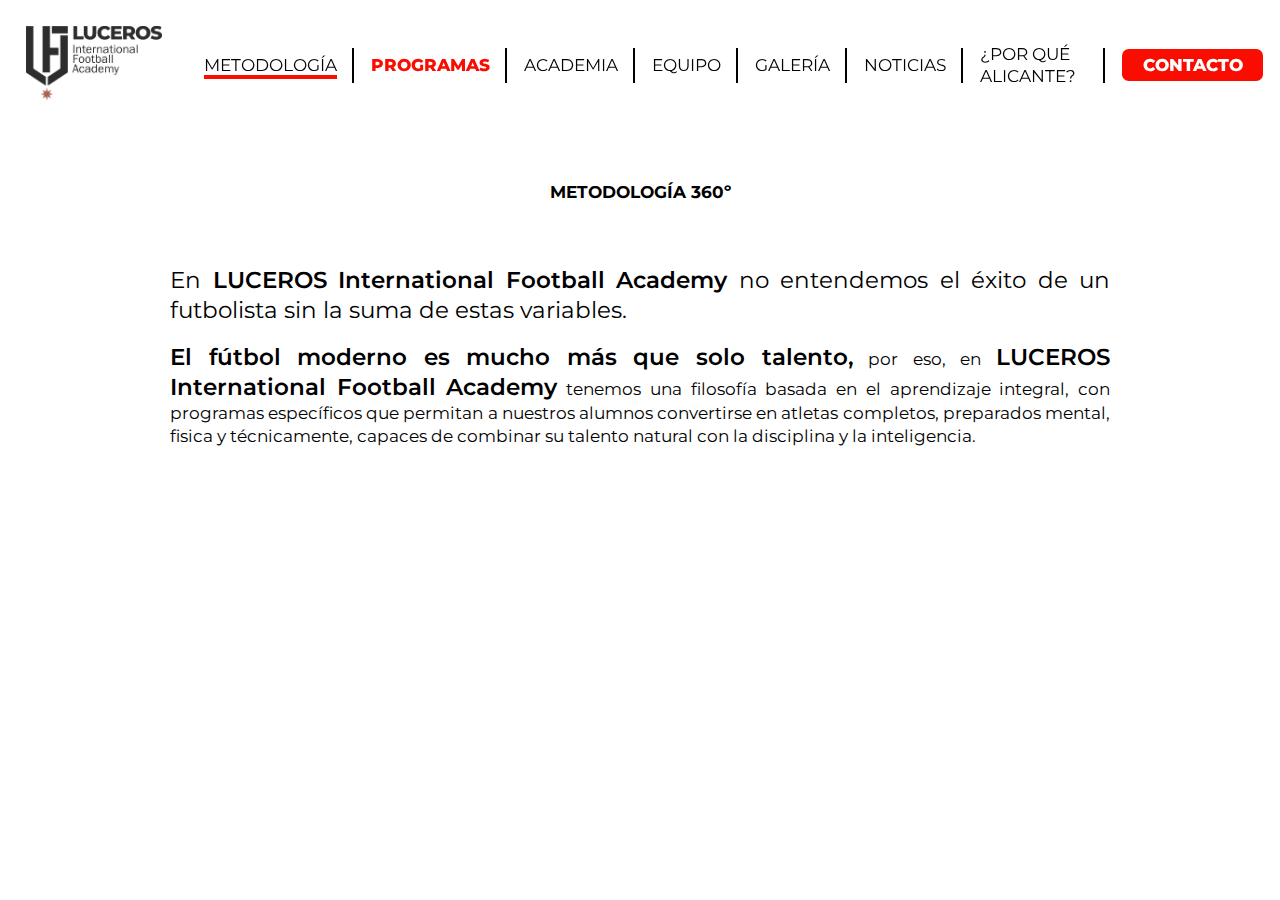
<file: metodologia.html>
<!DOCTYPE html>
<html lang="en">
<head>
    <meta charset="UTF-8">
    <meta name="viewport" content="width=device-width, initial-scale=1.0">
    <title>Metodologia</title>
    <link rel="stylesheet" href="css/styles.css">

</head>

<body>

    <!----------------NAVBAR---------------------->
    <header>
        <nav class="navbar" aria-label="Navegación Principal">

            <a href="index.html" class="logo-luceros">
                <img src="img/logo_LUCEROS_IFA.png" alt="Logo Luceros IFA">
            </a>

            <ul class="nav-links">

                <li><a href="metodologia.html"><span class="texto-subrayado-rojo">METODOLOGÍA</span></a></li>

                <!-- ÍTEM DESPLEGABLE -->
                <li class="desplegable">
                    <a href="paginas/programas.html" class="programas-mod" aria-haspopup="true" aria-expanded="false">PROGRAMAS</a>

                    <ul class="submenu">
                        <!-- SECCIÓN 1 -->
                        <li class="submenu-section">
                        <span class="titulo-submenu">DENTRO DEL CAMPO</span>
                        <div class="program-grid">
                            <a href="">Control, pase y conducción</a>
                            <a href="">Dominio del regate</a>
                            <a href="">Ataque y defensa de la pared</a>
                            <a href="">Golpeos</a>
                            <a href="">Conceptos defensivos</a>
                            <a href="">Conceptos ofensivos</a>
                        </div>
                        </li>

                        <!-- SECCIÓN 2 -->
                        <li class="submenu-section">
                        <span class="titulo-submenu">FUERA DEL CAMPO</span>
                        <div class="program-grid">
                            <a href="">Cómo gestionar la presión</a>
                            <a href="">Claves de la representación deportiva</a>
                            <a href="">Cómo interactuar con los árbitros</a>
                            <a href="">Aprende a alimentarte como un atleta</a>
                            <a href="">Cómo crear tu marca personal</a>
                            <a href="">Cómo llevar tus RR.SS.</a>
                        </div>
                        </li>
                    </ul>
                </li>

                <li><a href="#academia">ACADEMIA</a></li>
                <li><a href="#equipo">EQUIPO</a></li>
                <li><a href="#galeria">GALERÍA</a></li>
                <li><a href="#noticias">NOTICIAS</a></li>
                <li><a href="#por-que-alicante">¿POR QUÉ ALICANTE?</a></li>
                <li><a href="#contacto" class="contacto-mod">CONTACTO</a></li>
            </ul>
        </nav>
    </header>

    <!----------------NAVBAR---------------------->
    <main>

        <section id="hero" class="contenedor-metodologia">
        <h1 class="titulo-principal ">METODOLOGÍA 360º</h1>
        
            <div class="info-aprendizaje-integral">
                <span class="texto-secundario">En <strong class="texto-negrita">LUCEROS International Football Academy</strong> no entendemos 
                el éxito de un futbolista sin la suma de estas variables.</span>
                <p>
                    <span class="texto-negrita">El fútbol moderno es mucho más que solo talento,</span> por eso, en <span class="texto-negrita">LUCEROS International Football 
                    Academy</span> tenemos una filosofía basada en el aprendizaje integral, con <span class="texto-negrita"></span>programas específicos que permitan a nuestros 
                    alumnos convertirse en atletas completos,</span> preparados mental, fisica y técnicamente, capaces de combinar
                    su talento natural con la disciplina y la inteligencia.
                </p>
            </div>

        </section>


    </main>


    
</body>

</html>
</file>
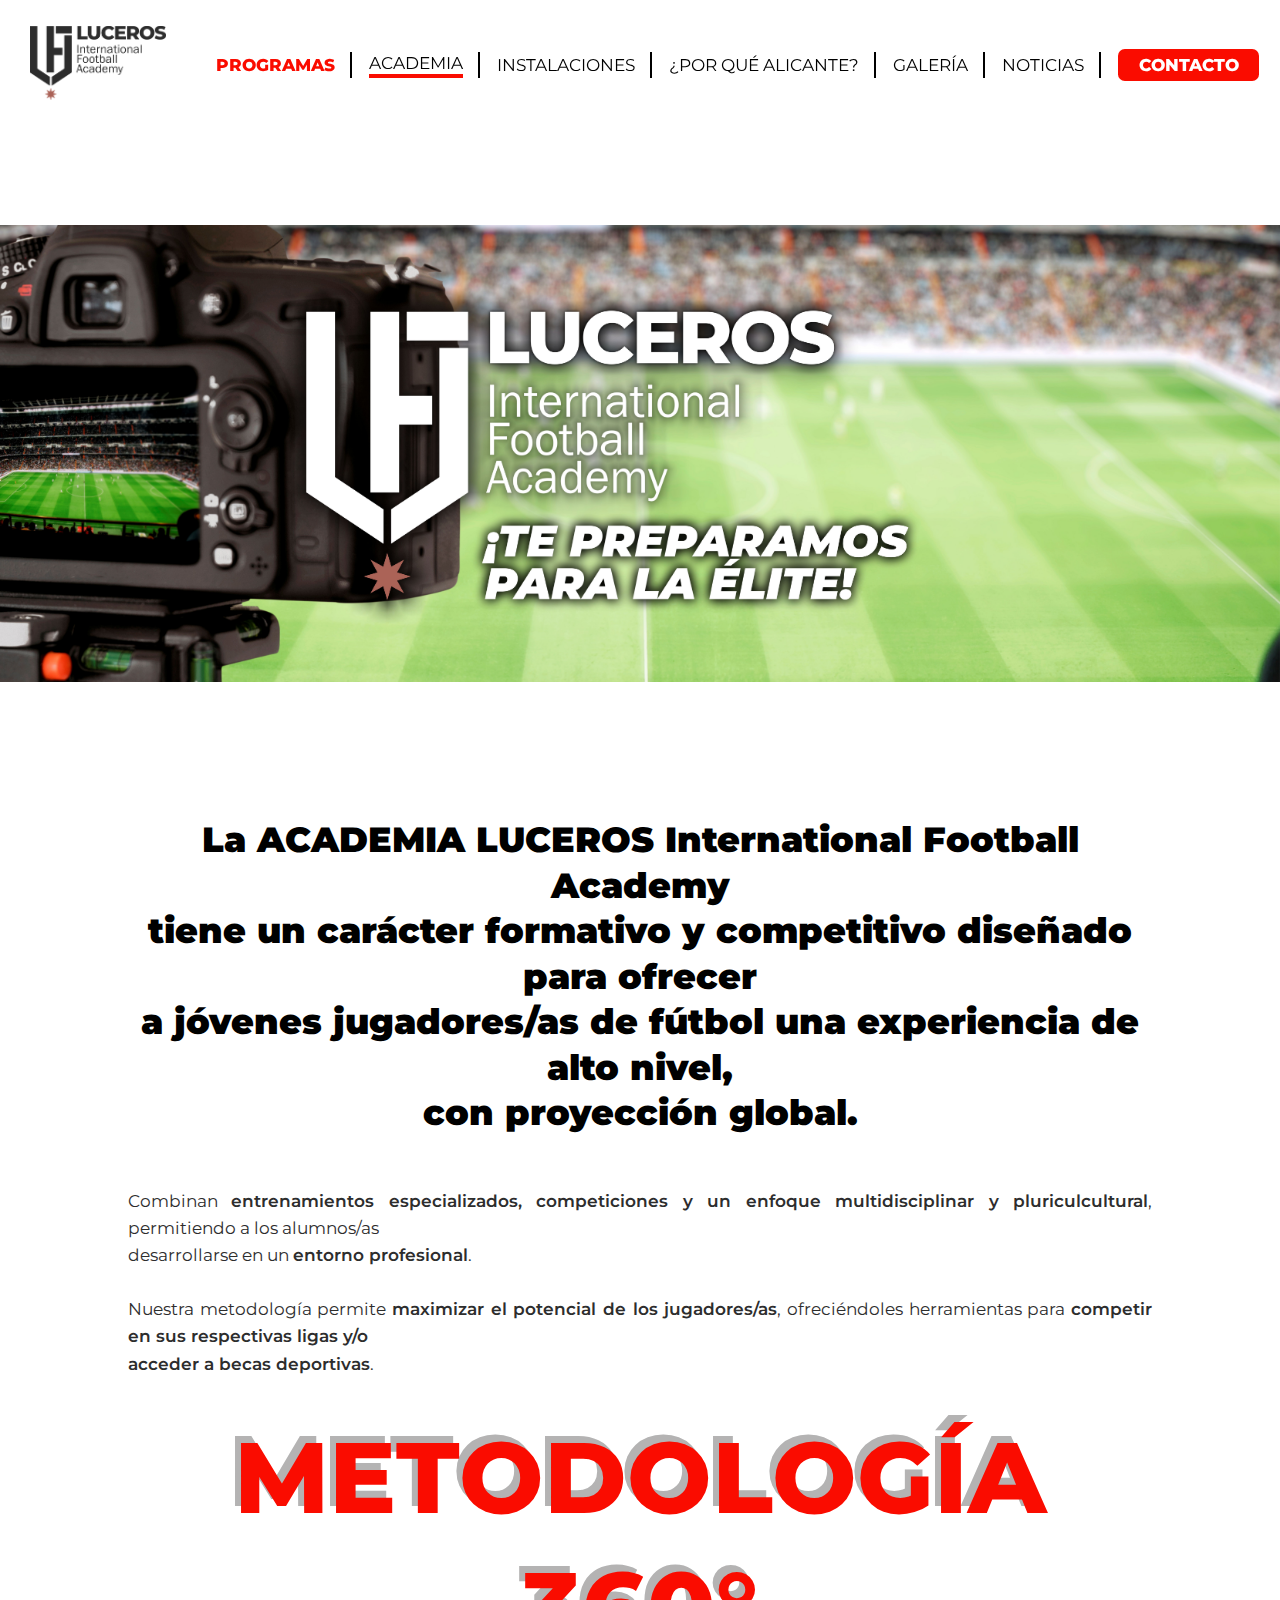
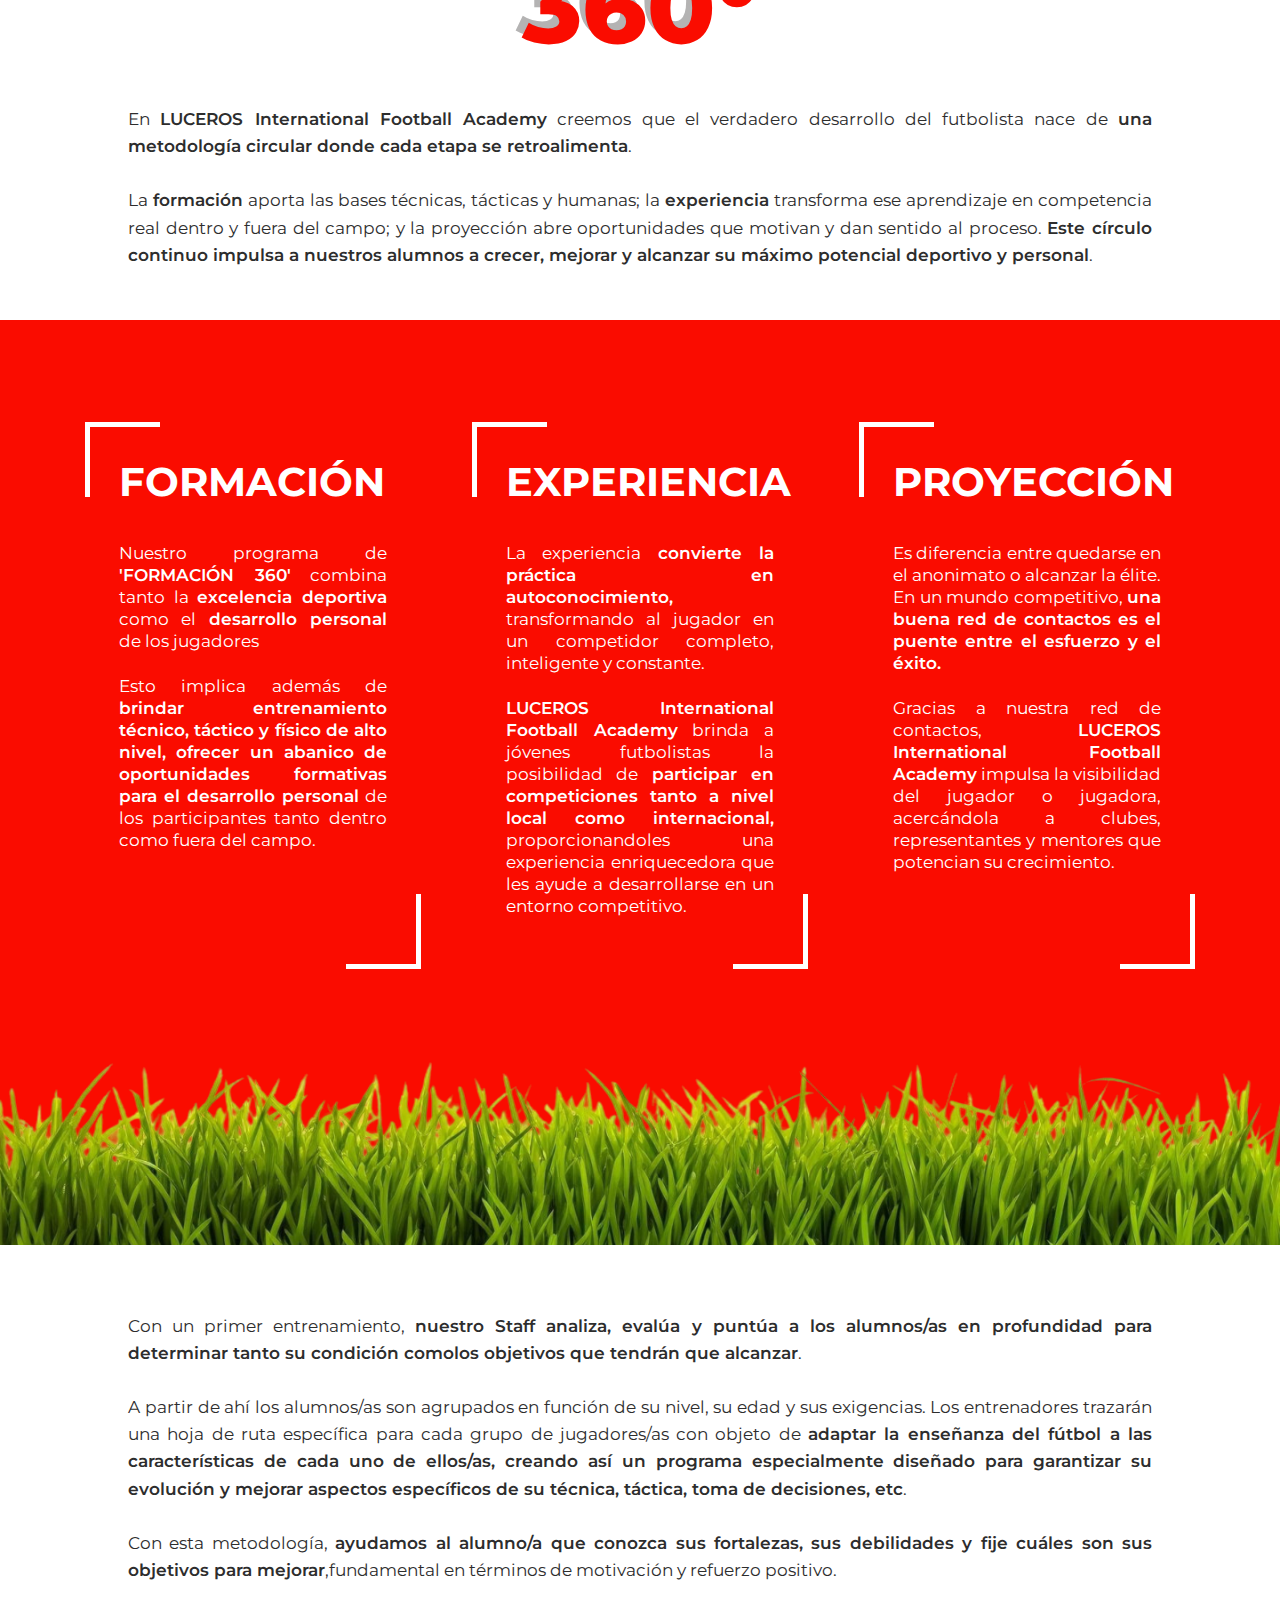
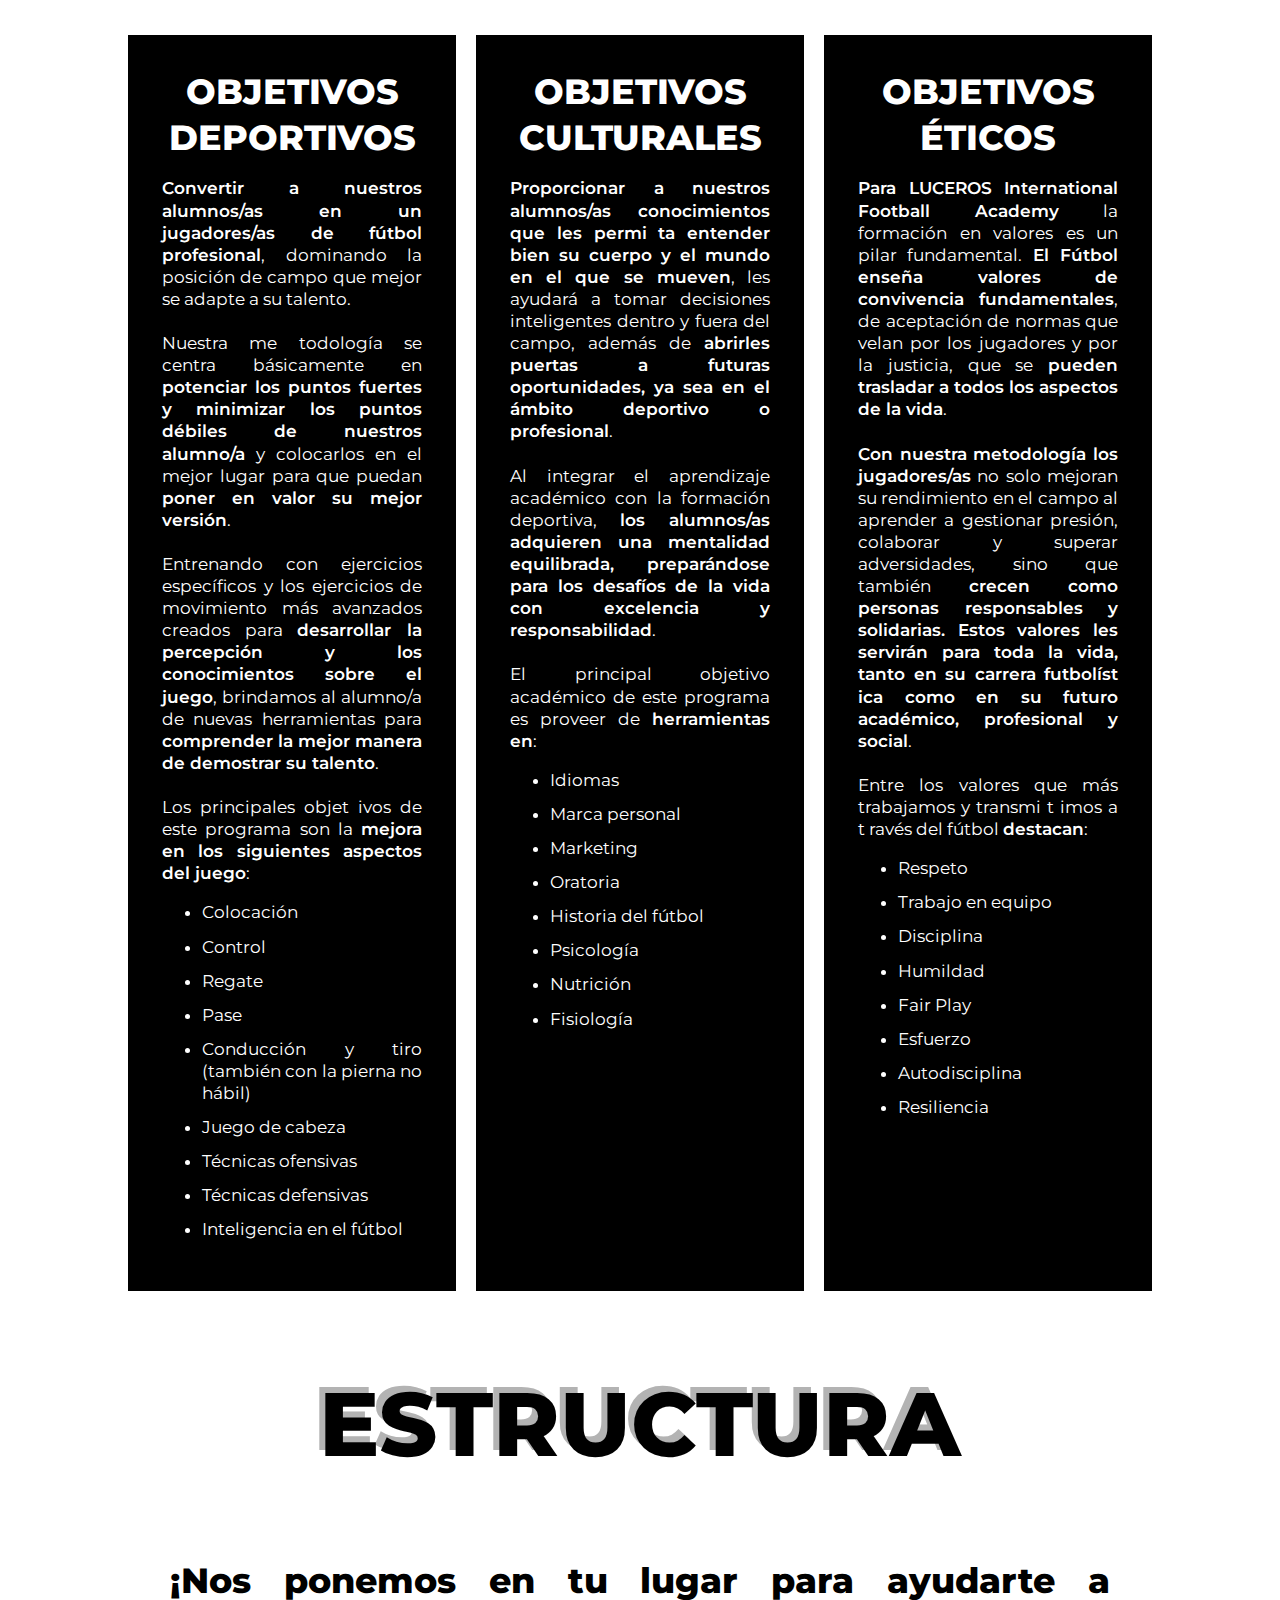
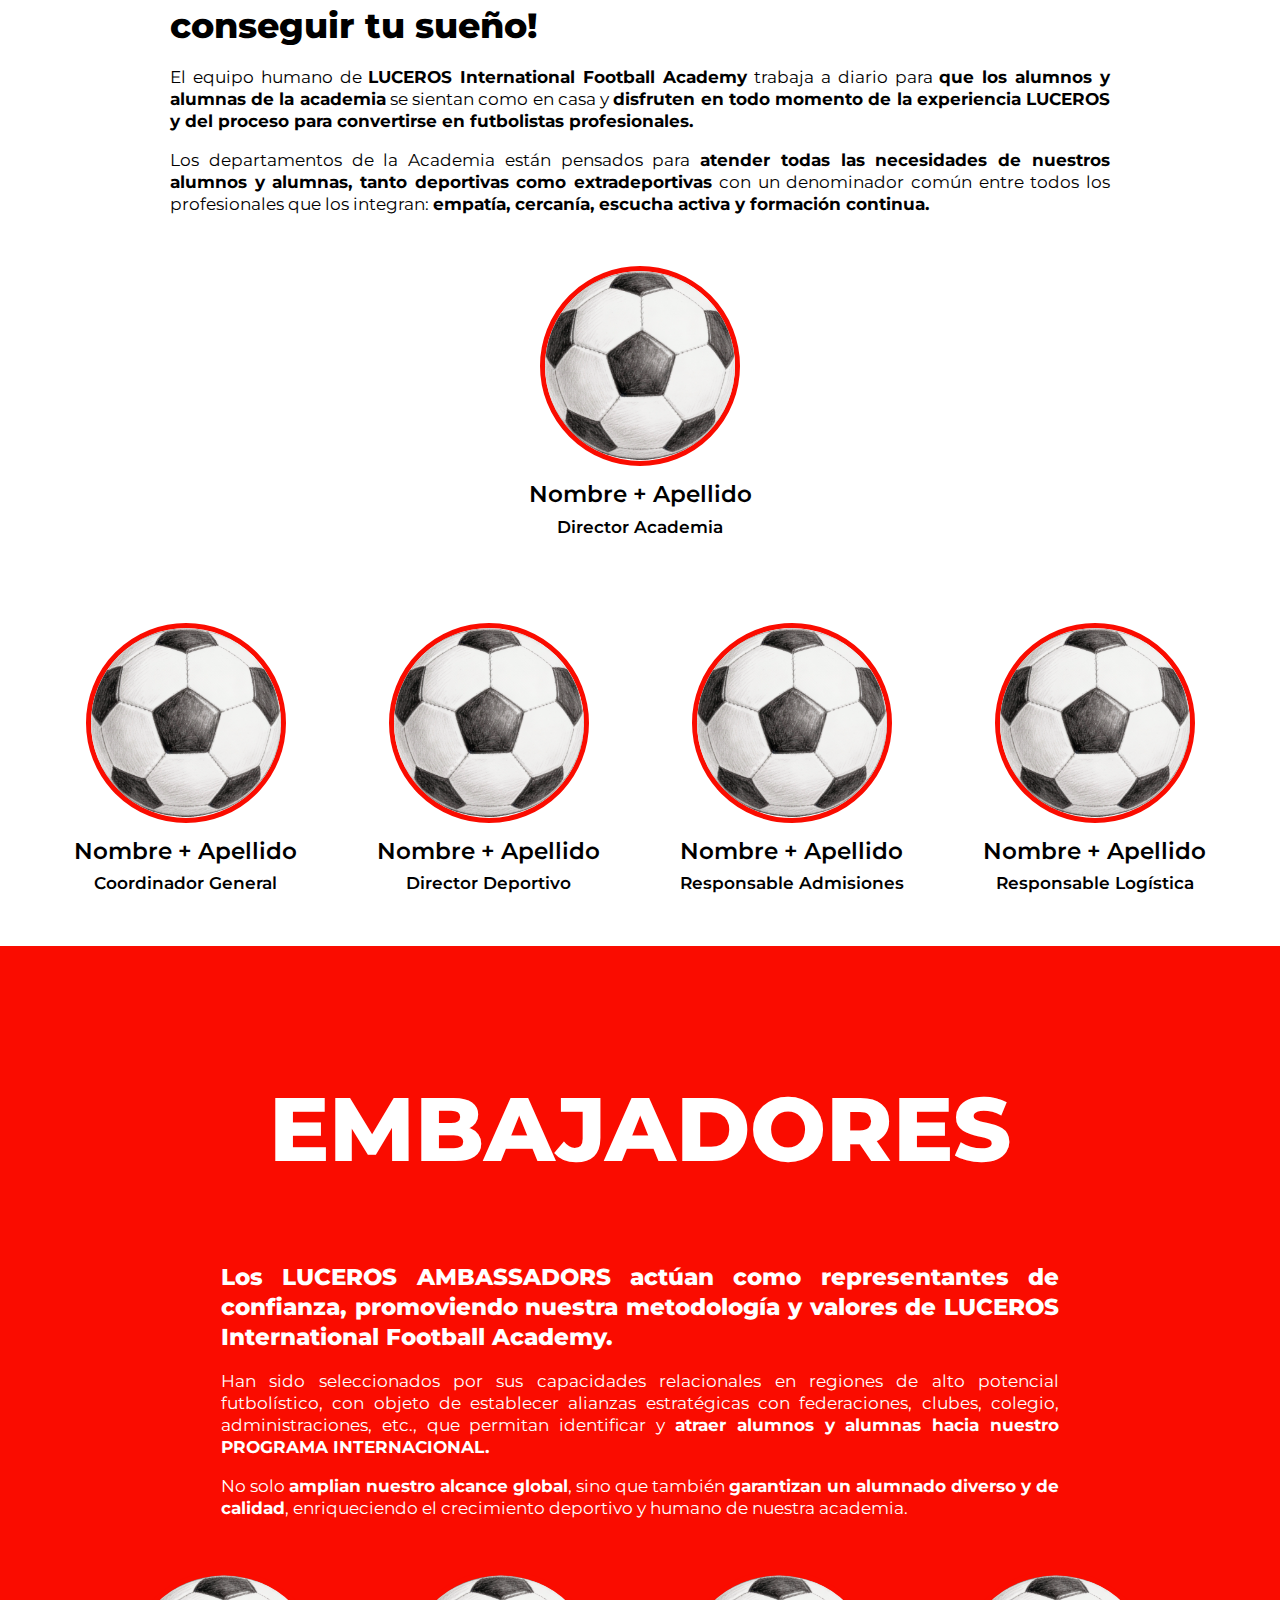
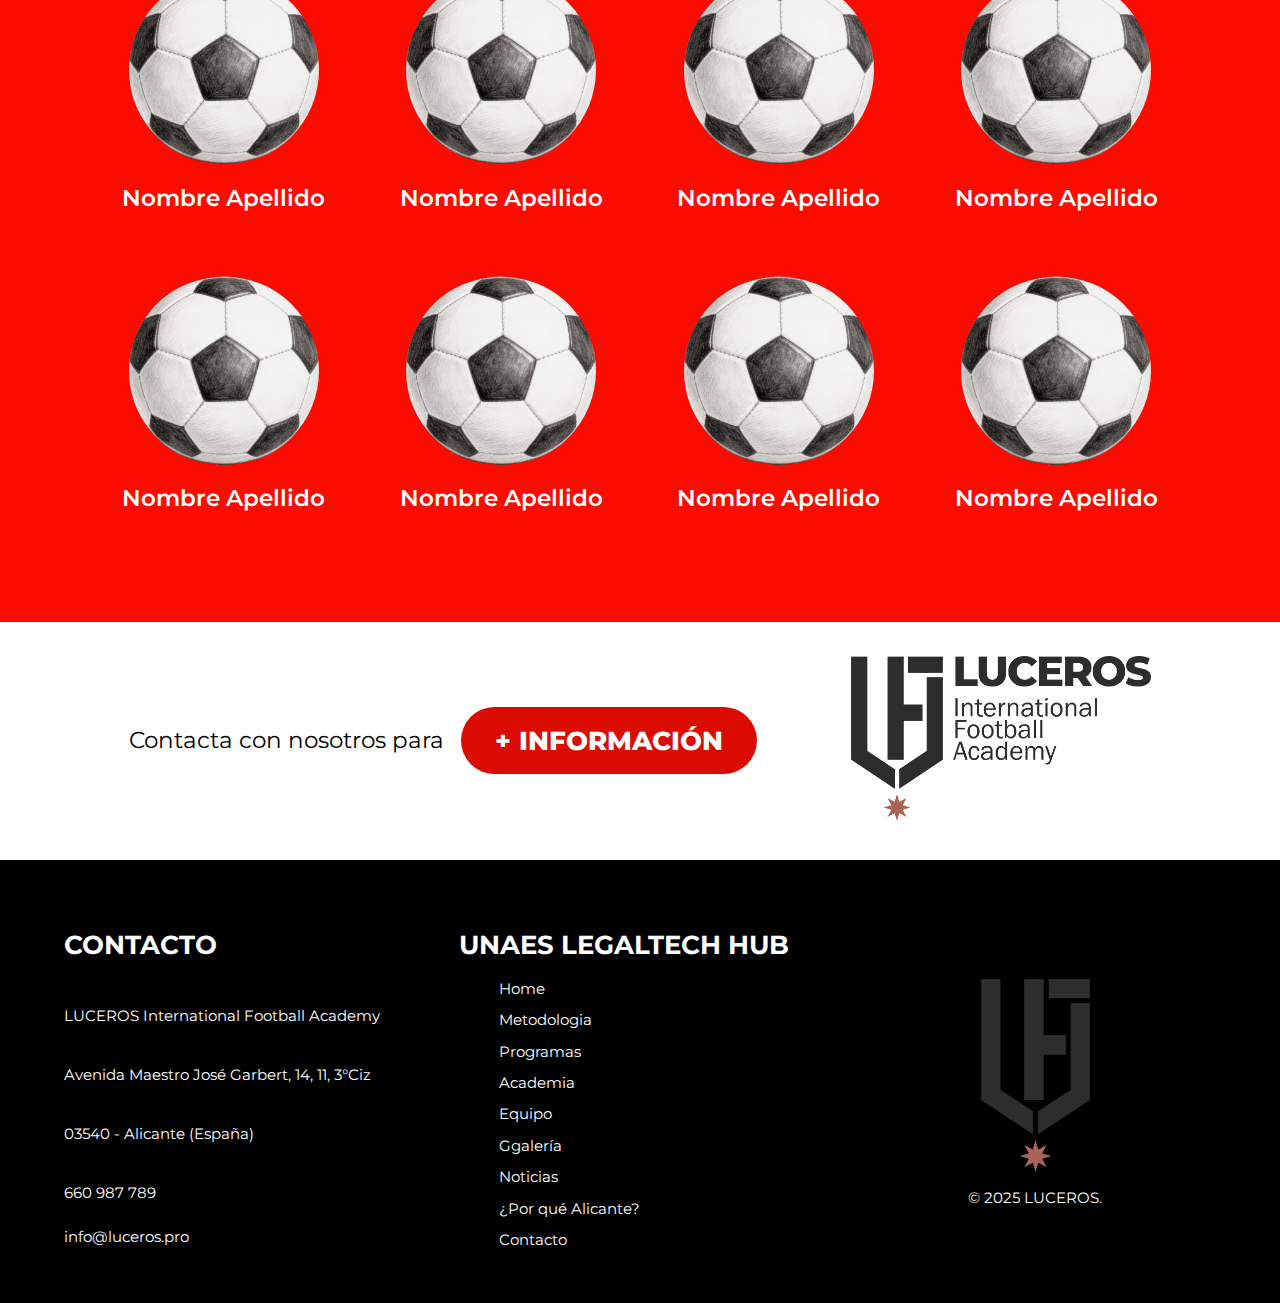
<file: paginas/academia.html>
<!DOCTYPE html>
<html lang="en">
<head>
    <meta charset="UTF-8">
    <meta name="viewport" content="width=device-width, initial-scale=1.0">
    <title>Academia</title>
    <link rel="stylesheet" href="../css/styles.css">
    <link rel="stylesheet" href="../css/style_programas.css">
</head>
<body>
<!-- 
======================================================================
1. HEADER & NAVEGACION
Contiene el branding y el menú desplegable con lógica de grid.
====================================================================== 
-->
    <header>
        <nav class="navbar" aria-label="Navegación Principal">

            <a href="../index.html" class="logo-luceros">
                <img src="../img/logo_LUCEROS_IFA.png" alt="Logo Luceros IFA">
            </a>

            <ul class="nav-links">

                <!-- ÍTEM DESPLEGABLE -->
                <li class="desplegable">
                    <a href="../paginas/programas.html" class="programas-mod" aria-haspopup="true" aria-expanded="false">PROGRAMAS</a>

                    <ul class="submenu">
                        <!-- SECCIÓN 1 -->
                        <li class="submenu-section">
                        <span class="titulo-submenu">DENTRO DEL CAMPO</span>
                        <div class="program-grid">
                            <a href="programas.html#card-1">Control, pase y conducción</a>
                            <a href="programas.html#card-2">Dominio del regate</a>
                            <a href="programas.html#card-3">Ataque y defensa de la pared</a>
                            <a href="programas.html#card-4">Golpeos</a>
                            <a href="programas.html#card-5">Conceptos defensivos</a>
                            <a href="programas.html#card-6">Conceptos ofensivos</a>
                        </div>
                        </li>

                        <!-- SECCIÓN 2 -->
                        <li class="submenu-section">
                        <span class="titulo-submenu">FUERA DEL CAMPO</span>
                        <div class="program-grid">
                            <a href="programas.html#card-7">Cómo gestionar la presión</a>
                            <a href="programas.html#card-8">Claves de la representación deportiva</a>
                            <a href="programas.html#card-9">Cómo interactuar con los árbitros</a>
                            <a href="programas.html#card-10">Aprende a alimentarte como un atleta</a>
                            <a href="programas.html#card-11">Cómo crear tu marca personal</a>
                            <a href="programas.html#card-12">Cómo llevar tus RR.SS.</a>
                        </div>
                        </li>
                    </ul>
                </li>

                <li><a href="#academia" class="texto-subrayado-rojo">ACADEMIA</a></li>
                <li><a href="#instalaciones">INSTALACIONES</a></li>
                <li><a href="#por-que-alicante">¿POR QUÉ ALICANTE?</a></li>
                <li><a href="#galeria">GALERÍA</a></li>
                <li><a href="#noticias">NOTICIAS</a></li>
                <li><a href="#contacto" class="contacto-mod">CONTACTO</a></li>
            </ul>
        </nav>
    </header> 
    <div class="nav-spacer"></div> 
    <main>
<!-- 
======================================================================
2. HERO IMG
Banner visual 
====================================================================== 
--> 
        <section class="hero-img">
            <div class="img-wrapper">
                <img src="../img/HEADER_ACADEMIA.jpg.jpeg" alt="" class="img-bg">
            </div>
        </section>
<!-- 
======================================================================
3. SECTION: INFORMACION Y DESCRIPCION DE LA PAGINA 
titulo y descripcion principal 
====================================================================== 
-->
        <section class="hero_contenido-academia">
            <div class="cont-contenido-academia">
                <div class="texto_principal-academia">
                    <p class="texto_secundario">
                        <strong>
                            La ACADEMIA LUCEROS International Football Academy <br>
                            tiene un carácter formativo y competitivo diseñado para ofrecer <br>
                            a jóvenes jugadores/as de fútbol una experiencia de alto nivel, <br>
                            con proyección global.
                        </strong>
 
                    </p>
                </div>

                <div class="texto_contenido">
                    <p>
                        Combinan <span class="texto-negrita">entrenamientos especializados, competiciones y un enfoque multidisciplinar y pluriculcultural</span>, permitiendo a los alumnos/as <br>
                        desarrollarse en un <span class="texto-negrita">entorno profesional</span>. <br><br>
                        Nuestra metodología permite <span class="texto-negrita">maximizar el potencial de los jugadores/as</span>, ofreciéndoles herramientas para <span class="texto-negrita">competir en sus respectivas ligas y/o <br>
                         acceder a becas deportivas</span>.
                    </p>
                </div>

                <h1>METODOLOGÍA 360°</h1>

                <div class="texto_contenido">
                    <p>
                        En <span class="texto-negrita">LUCEROS International Football Academy</span> creemos que el verdadero desarrollo del futbolista nace de <span class="texto-negrita">una metodología circular donde cada etapa se retroalimenta</span>. <br><br>

                        La <span class="texto-negrita">formación</span> aporta las bases técnicas, tácticas y humanas; la  <span class="texto-negrita">experiencia</span> transforma ese aprendizaje en competencia real dentro y fuera del campo; y la proyección abre oportunidades que motivan y dan sentido al proceso. <span class="texto-negrita">Este círculo continuo impulsa a nuestros alumnos a crecer, mejorar y alcanzar su máximo potencial deportivo y personal</span>.
                    </p>
                </div>

            </div>
        </section> 
<!-- 
======================================================================
4. SECTION: FORMACION,EXPERIENCIA,PROYECCION,CESPED
descripcion de cada metodo 360
====================================================================== 
-->

        <section>

            <div class="contenedor-formacion-experiencia-proyeccion color-fondo-rojo">

                <div class="cont_formacion_experiencia_proyeccion">
                    <div class="contenedor-bloque">

                        <div class="recuadro">

                            <div class="subtitulo-fep">
                                <h2>FORMACIÓN</h2>
                            </div>

                            <div class="contenedor-caja-linea-superior">
                                <p>
                                    Nuestro programa de <span class="texto-negrita">'FORMACIÓN 360'</span> combina tanto
                                    la <span class="texto-negrita">excelencia deportiva</span> como el 
                                    <span class="texto-negrita"> desarrollo personal</span> de los jugadores
                                    <br>
                                    <br>
                                    Esto implica además de <span class="texto-negrita">brindar entrenamiento técnico, táctico
                                    y físico de alto nivel, ofrecer un abanico de oportunidades formativas
                                    para el desarrollo personal</span> de los 
                                    participantes tanto dentro como fuera del campo.
                                </p>

                            </div>

                        </div>

                    </div>

                    <div class="contenedor-bloque">

                        <div class="recuadro">

                            <div class="subtitulo-fep">
                                <h2>EXPERIENCIA</h2>
                            </div>
                            
                            <div class="contenedor-caja-linea-superior">
                                <p>
                                    La experiencia <span class="texto-negrita">convierte la práctica en autoconocimiento,</span>
                                    transformando al jugador en un competidor completo, inteligente y constante.
                                    <br>
                                    <br>
                                    <span class="texto-negrita">LUCEROS International Football Academy</span> brinda a jóvenes futbolistas la 
                                    posibilidad de <span class="texto-negrita">participar en competiciones
                                    tanto a nivel local como internacional,</span>
                                    proporcionandoles una experiencia enriquecedora que les ayude a 
                                    desarrollarse en un entorno competitivo.
                                </p>

                            </div>

                        </div>

                    </div>

                    <div class="contenedor-bloque">

                        <div class="recuadro">

                            <div class="subtitulo-fep">
                                <h2>PROYECCIÓN</h2>
                            </div>

                            <div class="contenedor-caja-linea-superior">
                                <p>
                                    Es diferencia entre quedarse en el anonimato o alcanzar la élite.
                                    En un mundo competitivo, <span class="texto-negrita">una buena
                                    red de contactos es el puente entre el esfuerzo y el éxito.</span>
                                    <br>
                                    <br>
                                    Gracias a nuestra red de contactos, <span class="texto-negrita">LUCEROS 
                                    International Football Academy</span>
                                    impulsa la visibilidad del jugador o jugadora, acercándola a clubes, representantes y
                                    mentores que potencian su crecimiento.
                                </p>

                            </div>

                        </div>

                    </div>
                </div>



                <!-- CESPED -->
                <div class="cesped_academia"></div>

            </div>
        </section>
<!-- 
======================================================================
5. SECTION: CARDS OBJETIVOS
descripcion cards objetivos
====================================================================== 
-->
        <section class="cont_seccion_objetivos">
            <div class="cont-principal-objetivos">
                <div class="texto_contenido">
                    <p>
                        Con un primer entrenamiento, <span class="texto-negrita">nuestro Staff analiza, evalúa y puntúa a los alumnos/as en profundidad para determinar tanto su condición comolos objetivos que tendrán que alcanzar</span>. <br><br>
                        A partir de ahí los alumnos/as son agrupados en función de su nivel, su edad y sus exigencias. Los entrenadores trazarán una hoja de ruta específica
                        para cada grupo de jugadores/as con objeto de <span class="texto-negrita">adaptar la enseñanza del fútbol a las características de cada uno de ellos/as, creando así un programa especialmente diseñado para garantizar su evolución y mejorar aspectos específicos de su técnica, táctica, toma de decisiones, etc</span>. <br><br>
                        
                        Con esta metodología, <span class="texto-negrita">ayudamos al alumno/a que conozca sus fortalezas, sus debilidades y fije cuáles son sus objetivos para mejorar</span>,fundamental en términos de motivación y refuerzo positivo.
                    </p>
                </div>
                <div class="cont_cards">
                    <div class="card_objetivos card_deportivo">
                        <h2>OBJETIVOS <br> DEPORTIVOS</h2>

                        <P>
                            <span class="texto-negrita">Convertir a nuestros alumnos/as en un
                            jugadores/as de fútbol profesional</span>,
                            dominando la posición de campo que
                            mejor se adapte a su talento. <br><br>

                            Nuestra me todología se centra
                            básicamente en <span class="texto-negrita">potenciar los puntos
                            fuertes y minimizar los puntos débiles
                            de nuestros alumno/a</span> y colocarlos en el
                            mejor lugar para que puedan <span class="texto-negrita">poner en
                            valor su mejor versión</span>. <br><br>

                            Entrenando con ejercicios específicos y
                            los ejercicios de movimiento más
                            avanzados creados para <span class="texto-negrita">desarrollar la
                            percepción y los conocimientos sobre
                            el juego</span>, brindamos al alumno/a de
                            nuevas herramientas para <span class="texto-negrita">comprender
                            la mejor manera de demostrar su
                            talento</span>. <br><br>

                            Los principales objet ivos de este
                            programa son la <span class="texto-negrita">mejora en los
                            siguientes aspectos del juego</span>:
                        </P>
                        <ul>
                            <li>Colocación</li>
                            <li>Control</li>
                            <li>Regate</li>
                            <li>Pase</li>
                            <li>Conducción y tiro (también con la pierna no hábil)</li>
                            <li>Juego de cabeza</li>
                            <li>Técnicas ofensivas</li>
                            <li>Técnicas defensivas</li>
                            <li>Inteligencia en el fútbol</li>
                        </ul>
                    </div>
                    <div class="card_objetivos card_cultural">
                        <h2>OBJETIVOS <br> CULTURALES</h2>

                        <P>
                            <span class="texto-negrita">Proporcionar a nuestros alumnos/as
                            conocimientos que les permi ta
                            entender bien su cuerpo y el mundo en
                            el que se mueven</span>, les ayudará a tomar
                            decisiones inteligentes dentro y fuera del
                            campo, además de <span class="texto-negrita">abrirles puertas a
                            futuras oportunidades, ya sea en el
                            ámbito deportivo o profesional</span>. <br><br>

                            Al integrar el aprendizaje académico con
                            la formación deportiva, <span class="texto-negrita">los alumnos/as
                            adquieren una mentalidad equilibrada,
                            preparándose para los desafíos de la
                            vida con excelencia y responsabilidad</span>. <br><br>

                            El principal objetivo académico de este
                            programa es proveer de <span class="texto-negrita">herramientas
                            en</span>: 
                            
                        </P>
                        <ul>
                            <li>Idiomas</li>
                            <li>Marca personal</li>
                            <li>Marketing</li>
                            <li>Oratoria</li>
                            <li>Historia del fútbol</li>
                            <li>Psicología</li>
                            <li>Nutrición</li>
                            <li>Fisiología</li>
                        </ul>
                    </div>
                    <div class="card_objetivos card_etico">
                        <h2>OBJETIVOS <br> ÉTICOS</h2>

                        <P>
                            <span class="texto-negrita">Para LUCEROS International Football
                            Academy</span> la formación en valores es un
                            pilar fundamental. <span class="texto-negrita">El Fútbol enseña
                            valores de convivencia fundamentales</span>,
                            de aceptación de normas que velan por
                            los jugadores y por la justicia, que se
                            <span class="texto-negrita">pueden trasladar a todos los aspectos
                            de la vida</span>. <br><br>

                            <span class="texto-negrita">Con nuestra metodología los
                            jugadores/as</span> no solo mejoran su
                            rendimiento en el campo al aprender a
                            gestionar presión, colaborar y superar
                            adversidades, sino que también <span class="texto-negrita">crecen
                            como personas responsables y
                            solidarias. Estos valores les servirán
                            para toda la vida, tanto en su carrera
                            futbolíst ica como en su futuro
                            académico, profesional y social</span>. <br><br>

                            Entre los valores que más trabajamos y
                            transmi t imos a t ravés del fútbol
                            <span class="texto-negrita">destacan</span>:
                        </P>
                        <ul>
                            <li> Respeto</li>
                            <li>Trabajo en equipo</li>
                            <li>Disciplina</li>
                            <li >Humildad</li>
                            <li>Fair Play</li>
                            <li>Esfuerzo</li>
                            <li>Autodisciplina</li>
                            <li>Resiliencia</li>
                        </ul>
                    </div>
                </div>
            </div>
        </section>                       
    </main>


<!-- 
======================================================================
. SECTION ESTRUCTURA
Departamentos de la academia con fotos
====================================================================== 
-->  

    <section class="seccion-estructura">

        <h2 class="texto-seccion titulo-sombra">ESTRUCTURA</h2>

        <div class="info-aprendizaje-integral">

            <span class="pasar-de-nivel">¡Nos ponemos en tu lugar para ayudarte a conseguir tu sueño!</span>

            <p>
                El equipo humano de <strong>LUCEROS International Football Academy</strong> trabaja 
                a diario para <strong>que los alumnos y alumnas de la academia</strong> se sientan como en casa 
                y <strong>disfruten en todo momento de la experiencia LUCEROS y del proceso 
                para convertirse en futbolistas profesionales.</strong>
            </p>

            <p>
                Los departamentos de la Academia están pensados para <strong>atender todas las necesidades 
                de nuestros alumnos y alumnas, tanto deportivas como extradeportivas</strong> con un 
                denominador común entre todos los profesionales que los integran: <strong>empatía, cercanía, 
                escucha activa y formación continua.</strong>
            </p>

        </div>

        <div class="embajadores">

            <div class="embajador">
                <div class="foto">
                <img src="../img/balon.png" alt="Nombre Apellido">
                </div>
                <p class="nombre">Nombre + Apellido</p>
                <p class="cargos-directivos">Director Academia</p>
            </div>

        </div>

        <div class="embajadores">

                <div class="embajador">
                    <div class="foto">
                    <img src="../img/balon.png" alt="Nombre Apellido">
                    </div>
                    <p class="nombre">Nombre + Apellido</p>
                    <p class="cargos-directivos">Coordinador General</p>
                </div>

                <div class="embajador">
                    <div class="foto">
                    <img src="../img/balon.png" alt="Nombre Apellido">
                    </div>
                    <p class="nombre">Nombre + Apellido</p>
                    <p class="cargos-directivos">Director Deportivo</p>
                </div>

                <div class="embajador">
                    <div class="foto">
                    <img src="../img/balon.png" alt="Nombre Apellido">
                    </div>
                    <p class="nombre">Nombre + Apellido</p>
                    <p class="cargos-directivos">Responsable Admisiones</p>
                </div>

                <div class="embajador">
                    <div class="foto">
                    <img src="../img/balon.png" alt="Nombre Apellido">
                    </div>
                    <p class="nombre">Nombre + Apellido</p>
                    <p class="cargos-directivos">Responsable Logística</p>
                </div>

            </div>

    </section>

<!-- 
======================================================================
. SECTION EMBAJADORES
Embajadores de Luceros
====================================================================== 
-->  

    <section class="seccion-embajadores color-fondo-rojo">

        <h2 class="texto-seccion">EMBAJADORES</h2>

        <div class="info-aprendizaje-integral">

            <span class="luceros-ambassadors">
                Los LUCEROS AMBASSADORS actúan como representantes de confianza, promoviendo nuestra metodología 
                y valores de LUCEROS International Football Academy.
            </span>

            <p>
                Han sido seleccionados por sus capacidades relacionales en regiones de alto potencial futbolístico, 
                con objeto de establecer alianzas estratégicas con federaciones, clubes, colegio, 
                administraciones, etc., que permitan identificar y <strong>atraer alumnos y alumnas hacia nuestro 
                PROGRAMA INTERNACIONAL.</strong>
            </p>

            <p>
                No solo <strong>amplian nuestro alcance global</strong>, sino que también 
                <strong>garantizan un alumnado diverso y de calidad</strong>, enriqueciendo el crecimiento 
                deportivo y humano de nuestra academia.
            </p>

        </div>

        <div class="embajadores">

            <div class="embajador">
                <div class="foto">
                <img src="../img/balon.png" alt="Nombre Apellido">
                </div>
                <p class="nombre">Nombre Apellido</p>
            </div>

            <div class="embajador">
                <div class="foto">
                <img src="../img/balon.png" alt="Nombre Apellido">
                </div>
                <p class="nombre">Nombre Apellido</p>
            </div>

            <div class="embajador">
                <div class="foto">
                <img src="../img/balon.png" alt="Nombre Apellido">
                </div>
                <p class="nombre">Nombre Apellido</p>
            </div>

            <div class="embajador">
                <div class="foto">
                <img src="../img/balon.png" alt="Nombre Apellido">
                </div>
                <p class="nombre">Nombre Apellido</p>
            </div>

            <div class="embajador">
                <div class="foto">
                <img src="../img/balon.png" alt="Nombre Apellido">
                </div>
                <p class="nombre">Nombre Apellido</p>
            </div>

            <div class="embajador">
                <div class="foto">
                <img src="../img/balon.png" alt="Nombre Apellido">
                </div>
                <p class="nombre">Nombre Apellido</p>
            </div>

            <div class="embajador">
                <div class="foto">
                <img src="../img/balon.png" alt="Nombre Apellido">
                </div>
                <p class="nombre">Nombre Apellido</p>
            </div>

            <div class="embajador">
                <div class="foto">
                <img src="../img/balon.png" alt="Nombre Apellido">
                </div>
                <p class="nombre">Nombre Apellido</p>
            </div>

        </div>

    </section>

<!-- 
======================================================================
. CONTACTO: Enlace a pagina contacto con logo luceros 
====================================================================== 
--> 
    <section class="contacto">
        <div class="cont__cuerpo">
            <div class="cont__cuerpo-enlace">
                <span>Contacta con nosotros para</span>
                <a href="#contacto">+ INFORMACIÓN</a>
            </div>
            <div class="cont__cuerpo-img">
                <img src="../img/logo_LUCEROS_IFA.png" alt="Logo Luceros IFA">
            </div>
        </div>
    </section>

<!-- 
======================================================================
. FOOTER: INFORMACIÓN LEGAL Y CONTACTO
====================================================================== 
-->    
    <footer>

        <div class="container-final color-fondo-negro">

            <div class="footer-col contacto">
                <h4>CONTACTO</h4>
                <p>LUCEROS International Football Academy</p>
                <p>Avenida Maestro José Garbert, 14, 11, 3°Ciz</p>
                <p>03540 - Alicante (España)</p>
                <p>660 987 789</p>
                <a href="mailto:info@luceros.pro">info@luceros.pro</a>
            </div>

            <div class="footer-col enlaces">
                    
                <h4>UNAES LEGALTECH HUB</h4>

                <ul>
                    <li><a href="#metodologia">Home</a></li>
                    <li><a href="#metodologia">Metodologia</a></li>
                    <li><a href="#programas">Programas</a></li>
                    <li><a href="#academia">Academia</a></li>
                    <li><a href="#equipo">Equipo</a></li>
                    <li><a href="#galeria">Ggalería</a></li>
                    <li><a href="#noticias">Noticias</a></li>
                    <li><a href="#por-que-alicante">¿Por qué Alicante?</a></li>
                    <li><a href="#contacto">Contacto</a></li>
                </ul>

            </div>

            <div class="footer-col logo-copyright">
                <img src="../img/logo_LUCEROS.png" alt="logo luceros">
                <p>© 2025 LUCEROS.</p>
            </div>

        </div>

    </footer>

</body>
</html>
</file>
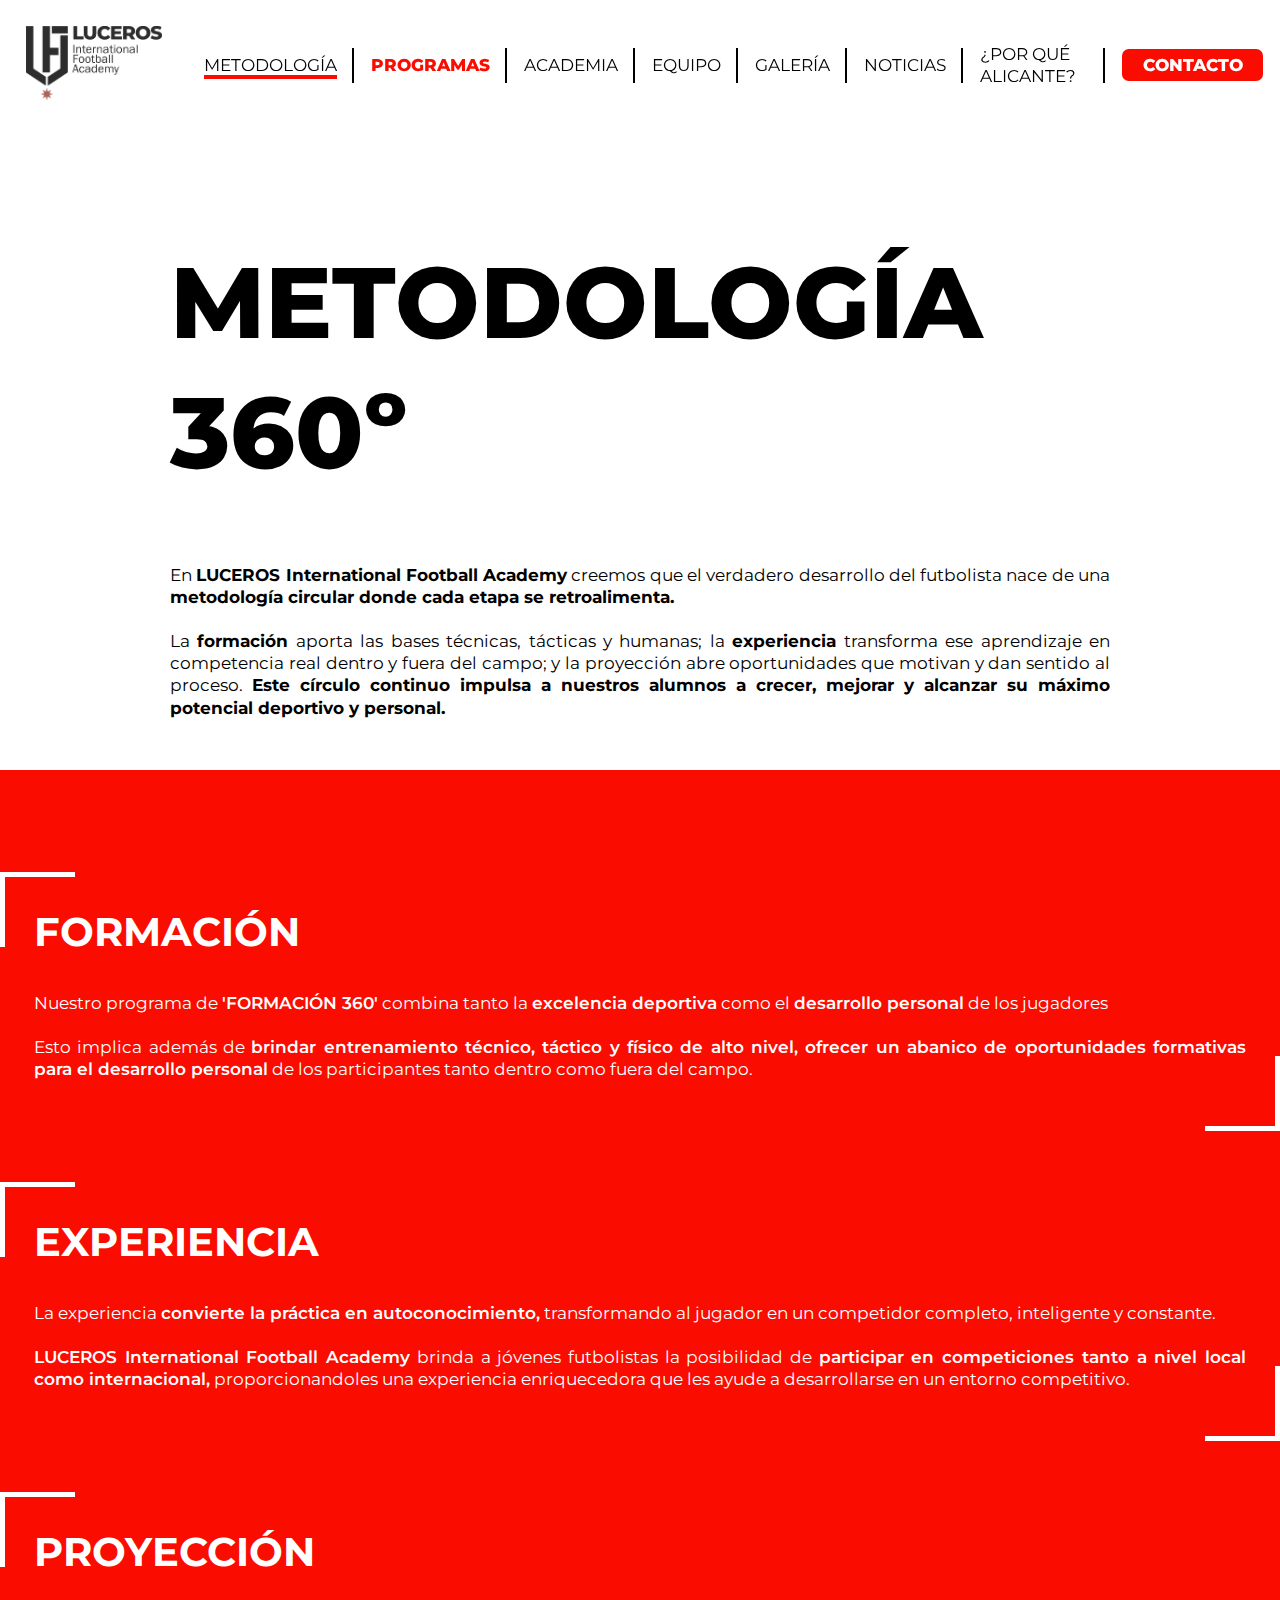
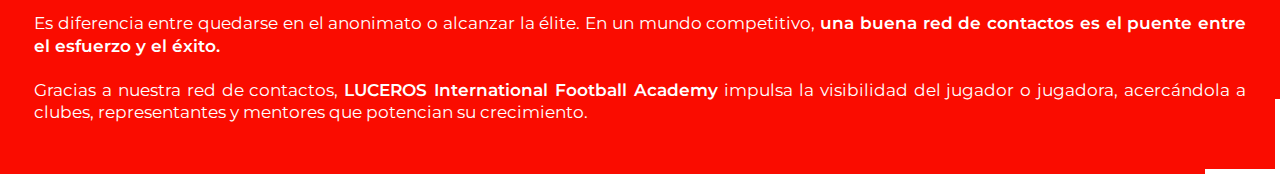
<file: paginas/metodologia.html>
<!DOCTYPE html>
<html lang="es">
<head>
    <meta charset="UTF-8">
    <meta name="viewport" content="width=device-width, initial-scale=1.0">
    <title>Metodologia</title>
    <link rel="stylesheet" href="../css/styles.css">

</head>

<body>

    <!----------------NAVBAR---------------------->
    <header>
        <nav class="navbar" aria-label="Navegación Principal">

            <a href="../index.html" class="logo-luceros">
                <img src="../img/logo_LUCEROS_IFA.png" alt="Logo Luceros IFA">
            </a>

            <ul class="nav-links">

                <li><a href="metodologia.html"><span class="texto-subrayado-rojo">METODOLOGÍA</span></a></li>

                <!-- ÍTEM DESPLEGABLE -->
                <li class="desplegable">
                    <a href="../paginas/programas.html" class="programas-mod" aria-haspopup="true" aria-expanded="false">PROGRAMAS</a>

                    <ul class="submenu">
                        <!-- SECCIÓN 1 -->
                        <li class="submenu-section">
                        <span class="titulo-submenu">DENTRO DEL CAMPO</span>
                        <div class="program-grid">
                            <a href="">Control, pase y conducción</a>
                            <a href="">Dominio del regate</a>
                            <a href="">Ataque y defensa de la pared</a>
                            <a href="">Golpeos</a>
                            <a href="">Conceptos defensivos</a>
                            <a href="">Conceptos ofensivos</a>
                        </div>
                        </li>

                        <!-- SECCIÓN 2 -->
                        <li class="submenu-section">
                        <span class="titulo-submenu">FUERA DEL CAMPO</span>
                        <div class="program-grid">
                            <a href="">Cómo gestionar la presión</a>
                            <a href="">Claves de la representación deportiva</a>
                            <a href="">Cómo interactuar con los árbitros</a>
                            <a href="">Aprende a alimentarte como un atleta</a>
                            <a href="">Cómo crear tu marca personal</a>
                            <a href="">Cómo llevar tus RR.SS.</a>
                        </div>
                        </li>
                    </ul>
                </li>

                <li><a href="#academia">ACADEMIA</a></li>
                <li><a href="#equipo">EQUIPO</a></li>
                <li><a href="#galeria">GALERÍA</a></li>
                <li><a href="#noticias">NOTICIAS</a></li>
                <li><a href="#por-que-alicante">¿POR QUÉ ALICANTE?</a></li>
                <li><a href="#contacto" class="contacto-mod">CONTACTO</a></li>
            </ul>
        </nav>
    </header>

    <!----------------SECTION METODOLOGÍA---------------------->
    <main>

        <section id="hero" class="contenedor-metodologia">
            <div class="info-aprendizaje-integral">

                <h1 class="titulo-principal-paginas">METODOLOGÍA 360º</h1>

                <p>
                    En <strong>LUCEROS International Football Academy</strong> creemos que el verdadero desarrollo del futbolista
                    nace de una <strong>metodología circular donde cada etapa se retroalimenta.</strong>
                    <br>
                    <br>
                    La <strong>formación</strong> aporta las bases técnicas, tácticas y humanas; la <strong>experiencia</strong> 
                    transforma ese aprendizaje en competencia real dentro y fuera del campo; y la proyección abre 
                    oportunidades que motivan y dan sentido al proceso. <strong>Este círculo continuo impulsa 
                    a nuestros alumnos a crecer, mejorar y alcanzar su 
                    máximo potencial deportivo y personal.</strong>
                </p>
            </div>

        </section>

        <!---------------SECTION FORMACIÓN-EXPERIENCIA-PROYECCIÓN------------------>
        <section>

            <div class="contenedor-formacion-experiencia-proyeccion color-fondo-rojo">

                <div class="contenedor-bloque">

                    <div class="recuadro">

                        <div class="subtitulo-fep">
                            <h2>FORMACIÓN</h2>
                        </div>

                        <div class="contenedor-caja-linea-superior">
                            <p>
                                Nuestro programa de <span class="texto-negrita">'FORMACIÓN 360'</span> combina tanto
                                la <span class="texto-negrita">excelencia deportiva</span> como el 
                                <span class="texto-negrita"> desarrollo personal</span> de los jugadores
                                <br>
                                <br>
                                Esto implica además de <span class="texto-negrita">brindar entrenamiento técnico, táctico
                                y físico de alto nivel, ofrecer un abanico de oportunidades formativas
                                para el desarrollo personal</span> de los 
                                participantes tanto dentro como fuera del campo.
                            </p>

                        </div>

                    </div>

                </div>

                <div class="contenedor-bloque">

                    <div class="recuadro">

                        <div class="subtitulo-fep">
                            <h2>EXPERIENCIA</h2>
                        </div>
                        
                        <div class="contenedor-caja-linea-superior">
                            <p>
                                La experiencia <span class="texto-negrita">convierte la práctica en autoconocimiento,</span>
                                transformando al jugador en un competidor completo, inteligente y constante.
                                <br>
                                <br>
                                <span class="texto-negrita">LUCEROS International Football Academy</span> brinda a jóvenes futbolistas la 
                                posibilidad de <span class="texto-negrita">participar en competiciones
                                tanto a nivel local como internacional,</span>
                                proporcionandoles una experiencia enriquecedora que les ayude a 
                                desarrollarse en un entorno competitivo.
                            </p>

                        </div>

                    </div>

                </div>

                <div class="contenedor-bloque">

                    <div class="recuadro">

                        <div class="subtitulo-fep">
                            <h2>PROYECCIÓN</h2>
                        </div>

                        <div class="contenedor-caja-linea-superior">
                            <p>
                                Es diferencia entre quedarse en el anonimato o alcanzar la élite.
                                En un mundo competitivo, <span class="texto-negrita">una buena
                                red de contactos es el puente entre el esfuerzo y el éxito.</span>
                                <br>
                                <br>
                                Gracias a nuestra red de contactos, <span class="texto-negrita">LUCEROS 
                                International Football Academy</span>
                                impulsa la visibilidad del jugador o jugadora, acercándola a clubes, representantes y
                                mentores que potencian su crecimiento.
                            </p>

                        </div>

                    </div>

                </div>

            </div>

        </section>

    </main>


    
</body>

</html>
</file>
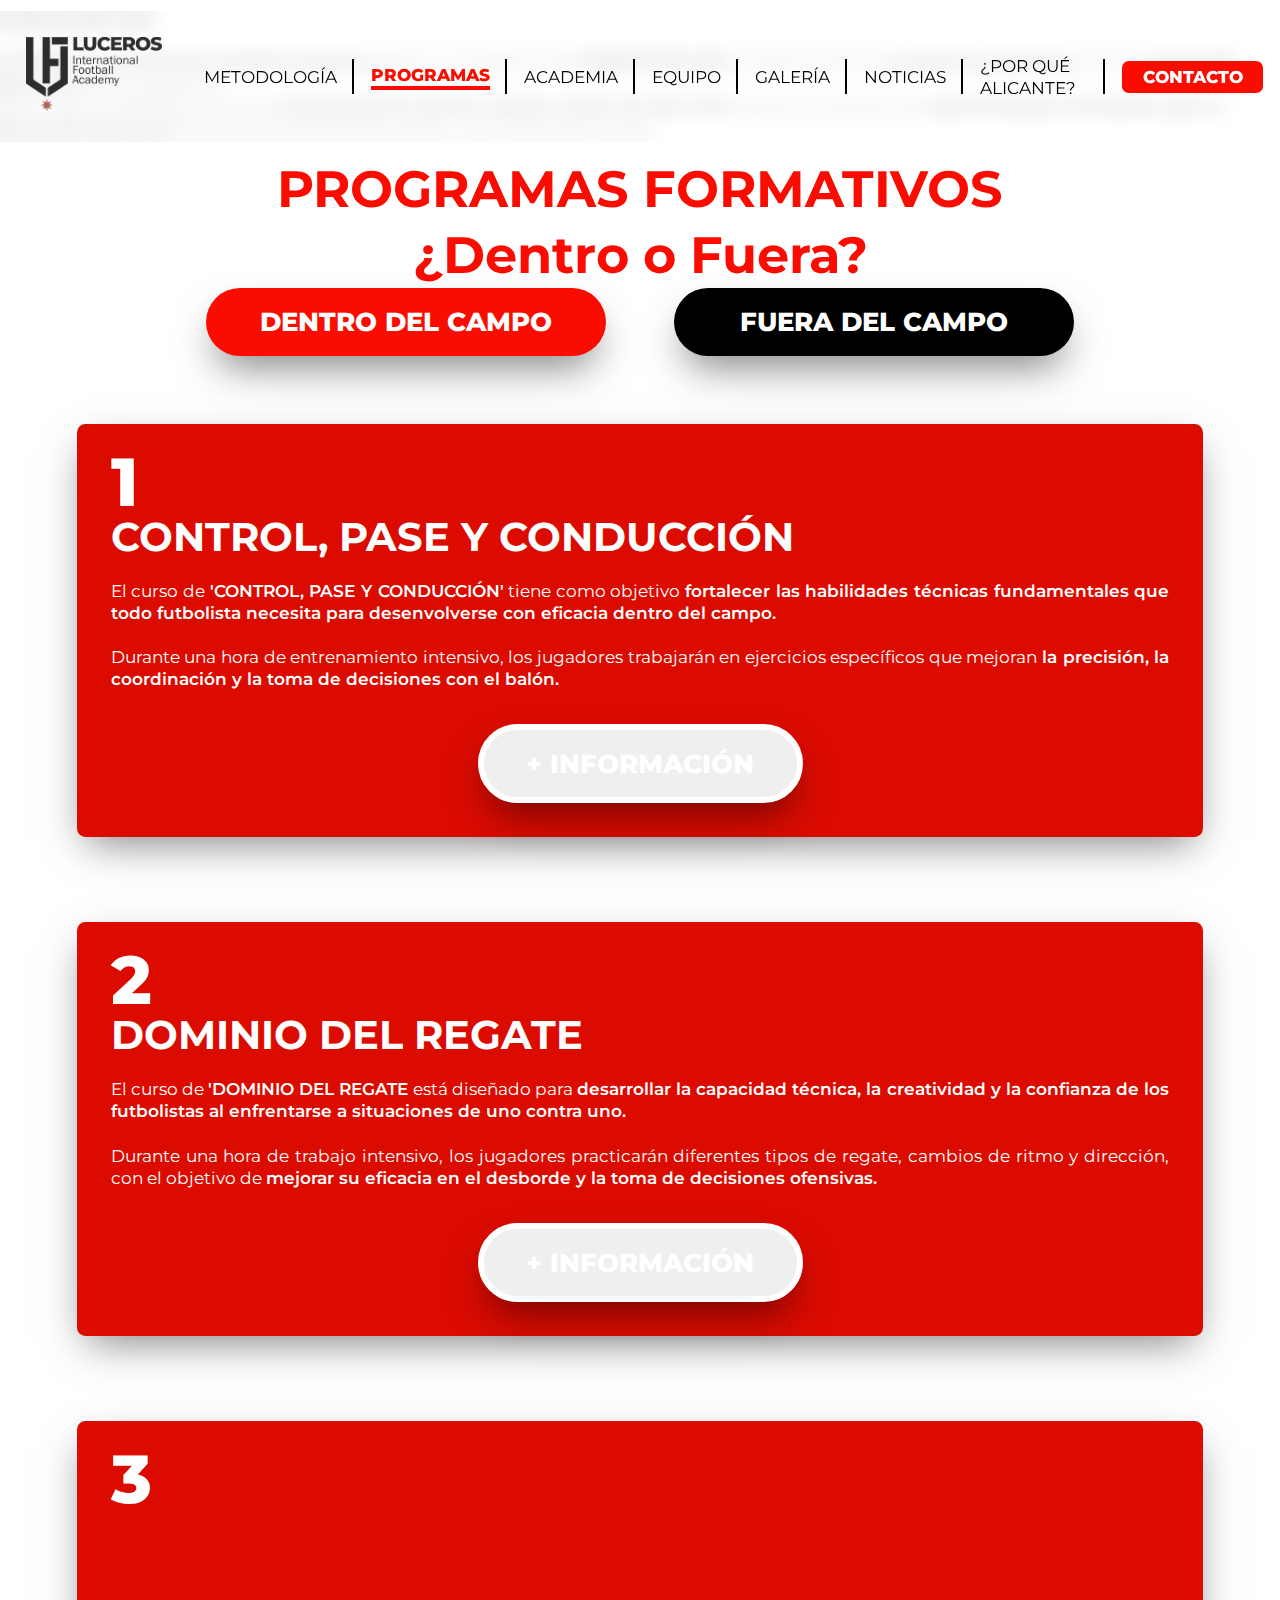
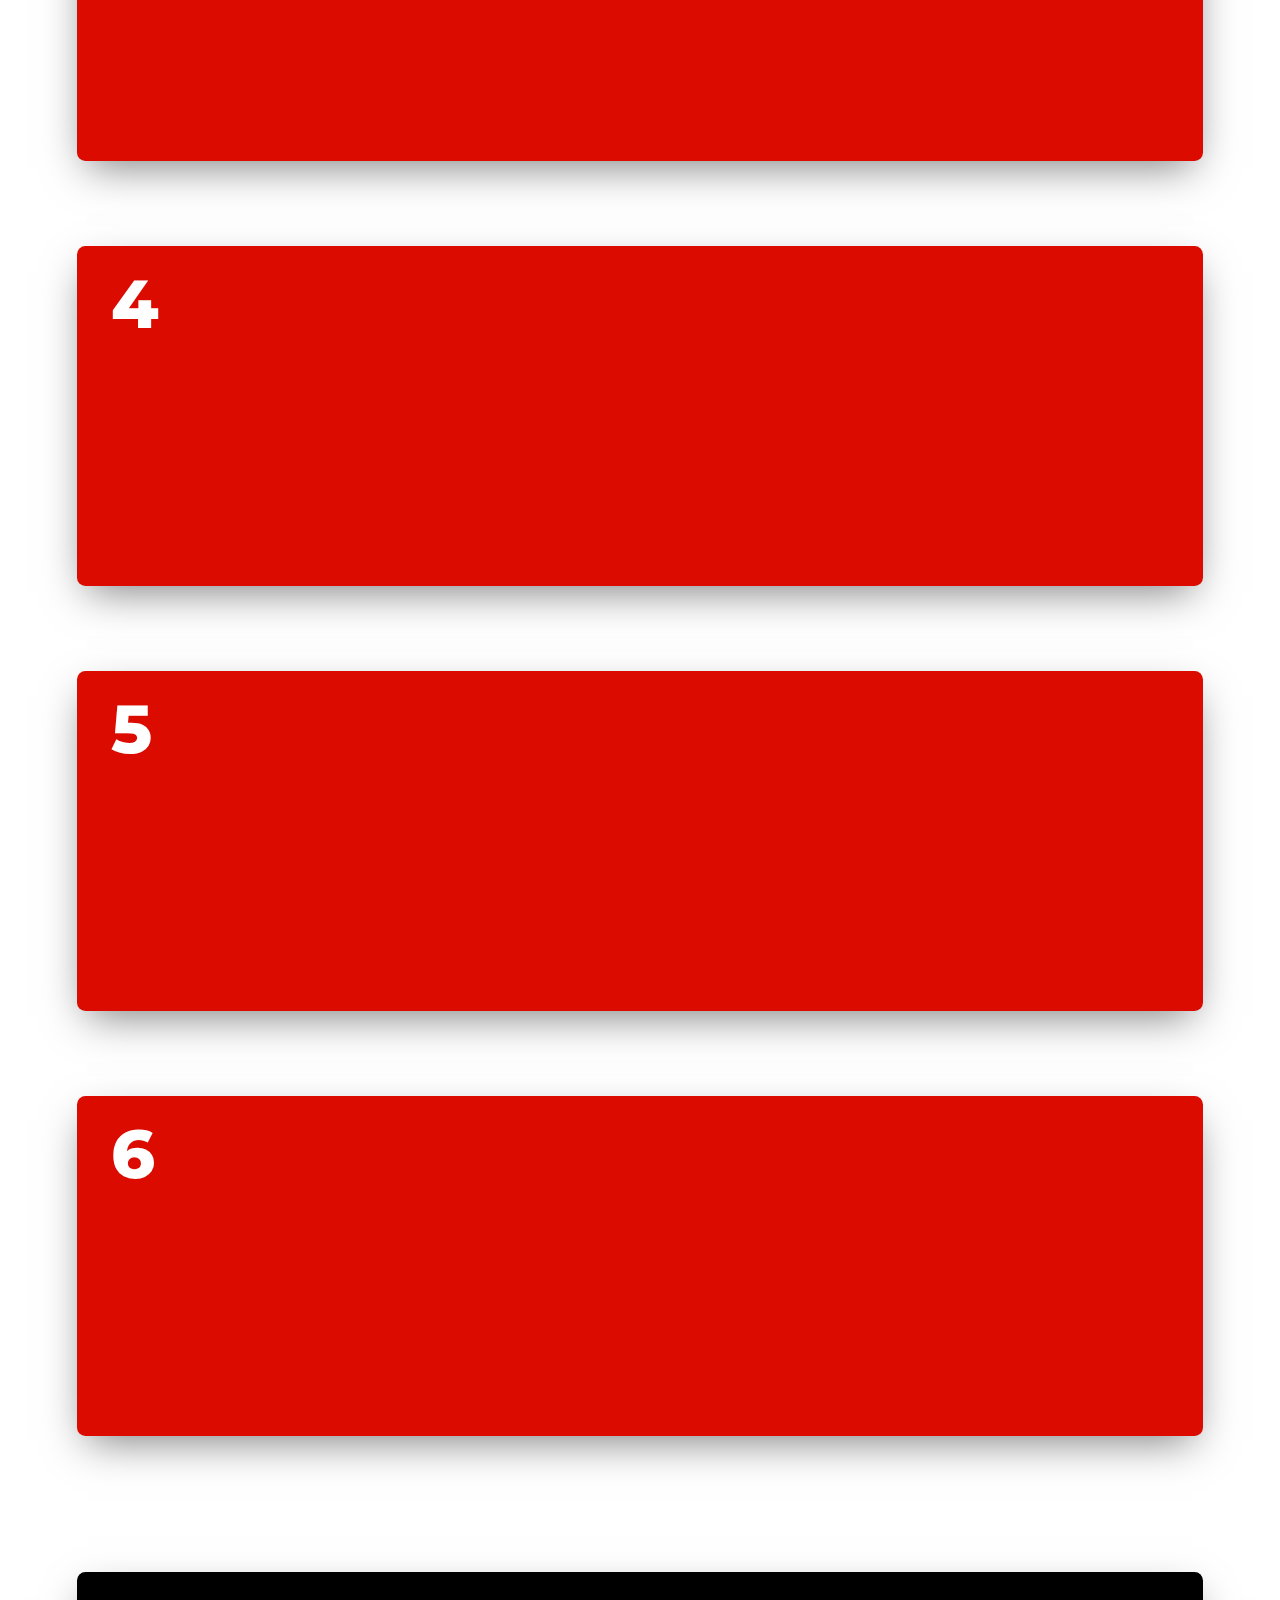
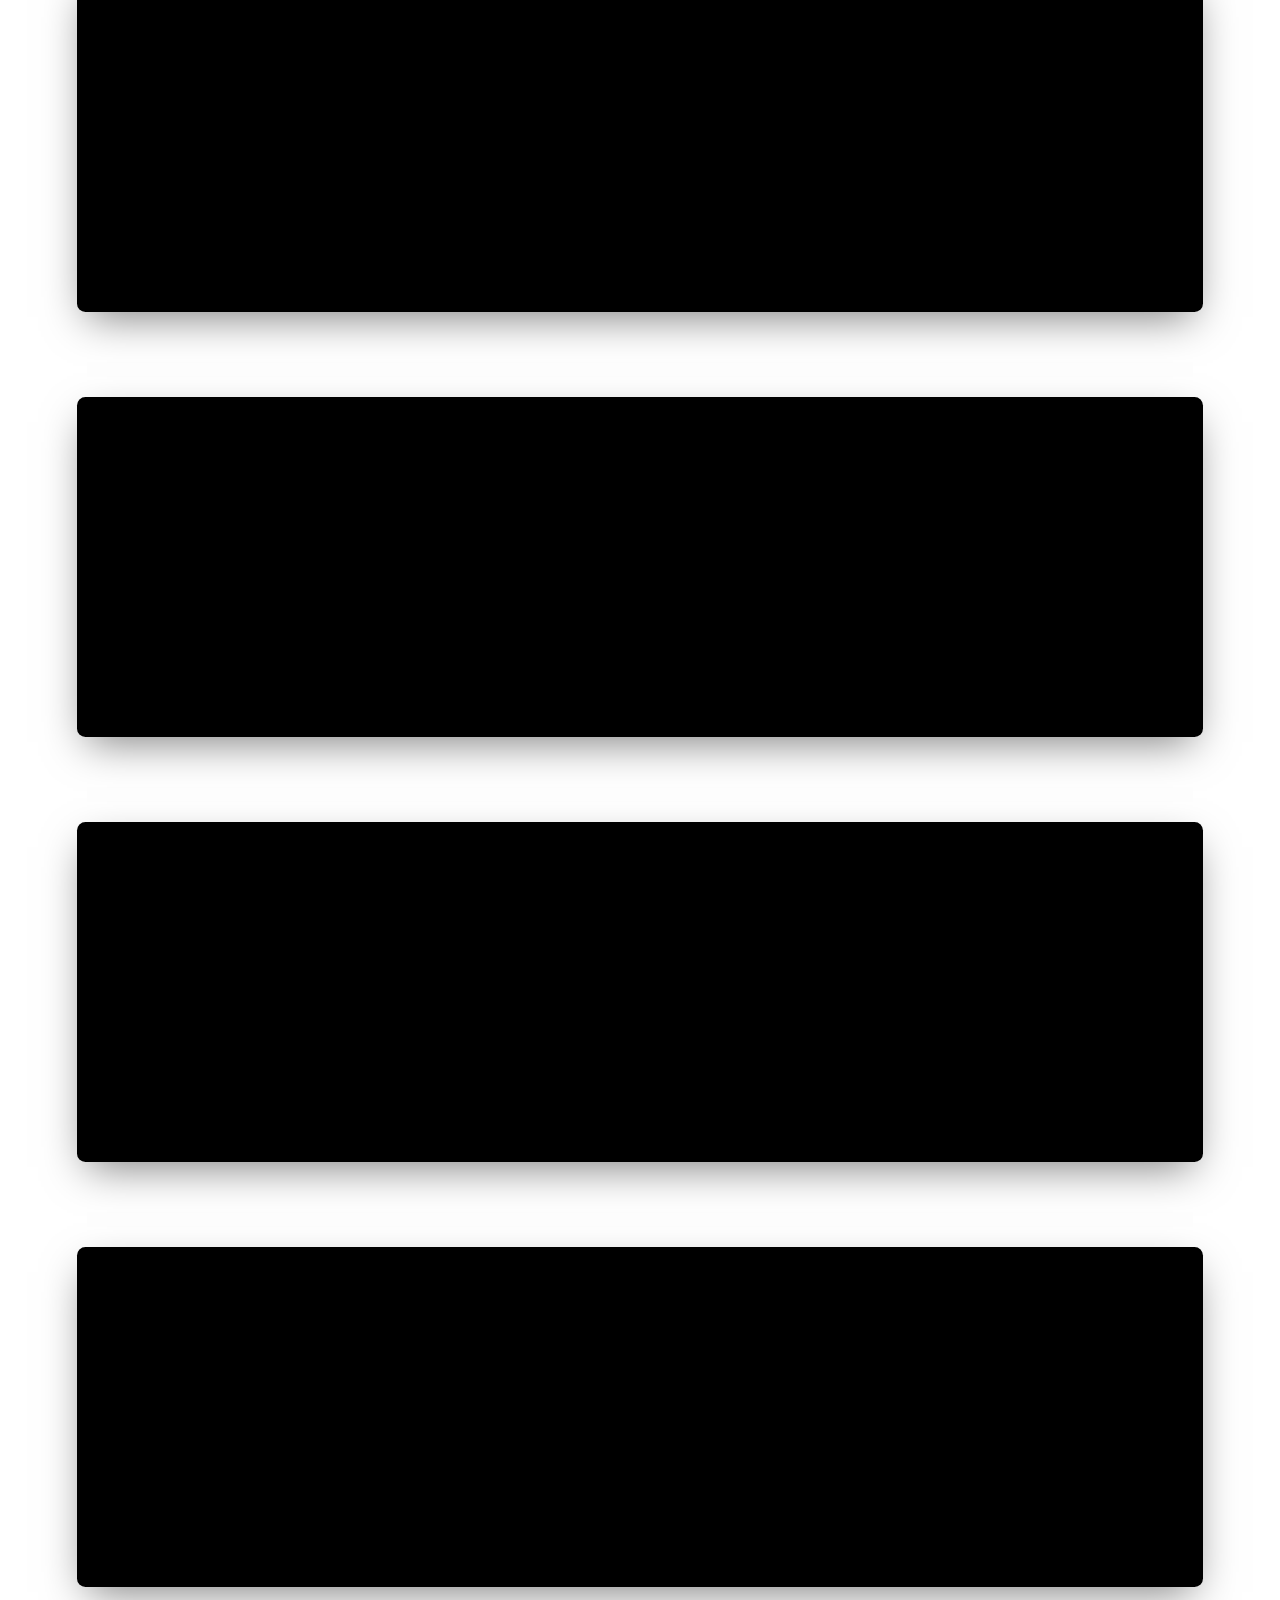
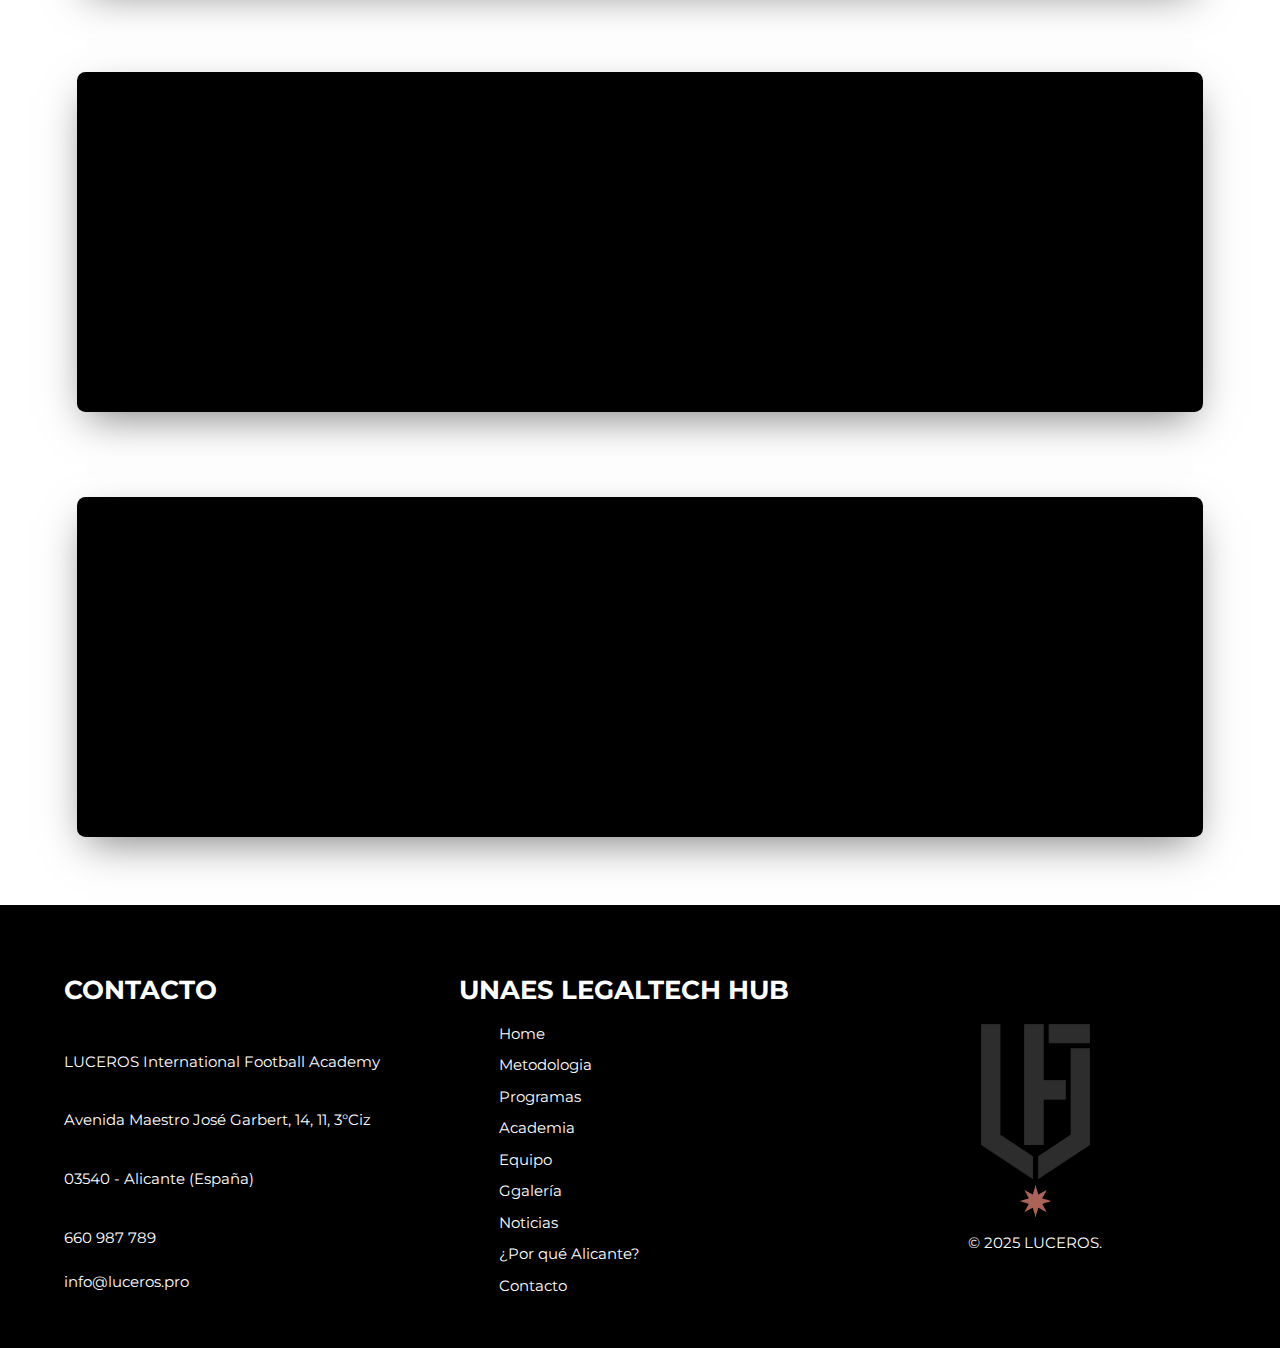
<file: paginas/programas.html>
<!DOCTYPE html>
<html lang="en">
<head>
    <meta charset="UTF-8">
    <meta name="viewport" content="width=device-width, initial-scale=1.0">
    <title>Programas</title>
    <link rel="stylesheet" href="../css/styles.css">
    <link rel="stylesheet" href="../css/style_programas.css">
</head>
<body>

    <!--seccion navbar-->
    <header>
        <nav class="navbar" aria-label="Navegación Principal">

            <a href="../index.html" class="logo-luceros">
                <img src="../img/logo_LUCEROS_IFA.png" alt="Logo Luceros IFA">
            </a>

            <ul class="nav-links">
                <li><a href="metodologia.html">METODOLOGÍA</a></li>

                <!-- ÍTEM DESPLEGABLE -->
                <li class="desplegable">
                    <a href="#programas" class="programas-mod texto-subrayado-rojo" aria-haspopup="true" aria-expanded="false">PROGRAMAS</a>

                    <ul class="submenu">
                        <!-- SECCIÓN 1 -->
                        <li class="submenu-section">
                        <span class="titulo-submenu">DENTRO DEL CAMPO</span>
                        <div class="program-grid">
                            <a href="">Control, pase y conducción</a>
                            <a href="">Dominio del regate</a>
                            <a href="">Ataque y defensa de la pared</a>
                            <a href="">Golpeos</a>
                            <a href="">Conceptos defensivos</a>
                            <a href="">Conceptos ofensivos</a>
                        </div>
                        </li>

                        <!-- SECCIÓN 2 -->
                        <li class="submenu-section">
                        <span class="titulo-submenu">FUERA DEL CAMPO</span>
                        <div class="program-grid">
                            <a href="">Cómo gestionar la presión</a>
                            <a href="">Claves de la representación deportiva</a>
                            <a href="">Cómo interactuar con los árbitros</a>
                            <a href="">Aprende a alimentarte como un atleta</a>
                            <a href="">Cómo crear tu marca personal</a>
                            <a href="">Cómo llevar tus RR.SS.</a>
                        </div>
                        </li>
                    </ul>
                </li>

                <li><a href="#academia">ACADEMIA</a></li>
                <li><a href="#equipo">EQUIPO</a></li>
                <li><a href="#galeria">GALERÍA</a></li>
                <li><a href="#noticias">NOTICIAS</a></li>
                <li><a href="#por-que-alicante">¿POR QUÉ ALICANTE?</a></li>
                <li><a href="#contacto" class="contacto-mod">CONTACTO</a></li>
            </ul>
        </nav>
    </header>
    <main>

        <!-- seccion titulo principal formacion 360-->
        <section>
            <div class="titulo-formacion">
                <h1>FORMACIÓN 360º</h1>
                <p>
                    <span><strong>LUCEROS International Football Academy</strong></span> ofrece un programa de <span><strong>'FORMACIÓN 360'</strong></span> combina tanto la <span><strong>excelencia deportiva</strong></span>  como el <span><strong>desarrollo personal</strong></span> de los
                    jugadores. <br> 
                    Esto implica además de brindar <span><strong>entrenamiento técnico, táctico y físico de alto nivel</strong></span>, ofrecer un abanico de <span><strong>oportunidades formativas para el desarrollo personal</strong></span> de los participantes tanto dentro como fuera del campo.
                </p>
            </div>
        </section>
    </main>

    <!-- seccion selecion de programas -->
    <section>
        <div class="con-den-fue">
            <h2>PROGRAMAS FORMATIVOS</h2>
            <h2 class="pregunta">¿Dentro o Fuera?</h2>
            <div class="cont-botones">
                <button class="btn bt-dentro">DENTRO DEL CAMPO</button>
                <button class="btn bt-fuera">FUERA DEL CAMPO</button>
            </div>
        </div>
    </section>

    <!--seccion programas -->
    <section class="programas">
        <div class="programas__block programas__block--dentro">
            <div class="programas__container">
                <article class="programas__card">
                    <div class="programas__card-container">
                        <span class="programas__card-numero">1</span>
                        <div class="programas__card-containersecundario">
                            <h3 class="programas__card-titulo">
                                CONTROL, PASE Y CONDUCCIÓN
                            </h3>
                            <p class="programas__card-texto">
                                El curso de <span class="texto-negrita">'CONTROL, PASE Y CONDUCCIÓN'</span> tiene como objetivo    <span class="texto-negrita">fortalecer las habilidades técnicas fundamentales que todo futbolista necesita para desenvolverse con eficacia dentro del campo.</span>  <br> <br>
                                Durante una hora de entrenamiento intensivo, los jugadores trabajarán en ejercicios específicos que mejoran <span class="texto-negrita">la precisión, la coordinación y la toma de decisiones con el balón.</span> 
                            </p>  
                        </div>   
                    </div>
                    <button class="programas__card-boton">+ INFORMACIÓN</button>
                </article>

                <article class="programas__card">
                    <div class="programas__card-container">
                        <span class="programas__card-numero">2</span>
                        <div class="programas__card-containersecundario">
                            <h3 class="programas__card-titulo">
                                DOMINIO DEL REGATE
                            </h3>
                            <p class="programas__card-texto">
                                El curso de <span class="texto-negrita">'DOMINIO DEL REGATE</span> está diseñado para <span class="texto-negrita">desarrollar la capacidad técnica, la creatividad y la confianza de los futbolistas al enfrentarse a situaciones de uno contra uno.</span> <br> <br>
                                Durante una hora de trabajo intensivo, los jugadores practicarán diferentes tipos de regate, cambios de ritmo y dirección, con el objetivo de <span class="texto-negrita">mejorar su eficacia en el desborde y la toma de decisiones ofensivas.</span> 
                            </p>  
                        </div>   
                    </div>
                    <button class="programas__card-boton">+ INFORMACIÓN</button>
                </article>

                <article class="programas__card">
                    <span class="programas__card-numero">3</span>
                    <h3 class="programas__card-tiutlo">

                    </h3>
                    <p class="programas__card-texto">

                    </p>
                </article>

                <article class="programas__card">
                    <span class="programas__card-numero">4</span>
                    <h3 class="programas__card-tiutlo"></h3>
                    <p class="programas__card-texto"></p>
                </article>

                <article class="programas__card">
                    <span class="programas__card-numero">5</span>
                    <h3 class="programas__card-tiutlo"></h3>
                    <p class="programas__card-texto"></p>
                </article>

                <article class="programas__card">
                    <span class="programas__card-numero">6</span>
                    <h3 class="programas__card-tiutlo"></h3>
                    <p class="programas__card-texto"></p>
                </article>

            </div>    
        </div>
        <div class="programas__block programas__block--fuera">
            <div class="programas__container">
                <article class="programas__card">
                    <h3 class="programas__card-titulo"></h3>
                    <p class="programas__card-texto"></p>
                </article>
                <article class="programas__card">

                </article>
                <article class="programas__card">

                </article>
                <article class="programas__card">
                    
                </article>
                <article class="programas__card">

                </article>
                <article class="programas__card">

                </article>
            </div>
        </div>
    </section>
    <footer>
        <div class="container-final color-fondo-negro texto-blanco">
            <div class="footer-col contacto">
                <h4>CONTACTO</h4>
                <p>LUCEROS International Football Academy</p>
                <p>Avenida Maestro José Garbert, 14, 11, 3°Ciz</p>
                <p>03540 - Alicante (España)</p>
                <p>660 987 789</p>
                <a href="mailto:info@luceros.pro">info@luceros.pro</a>
            </div>
            <div class="footer-col enlaces">
                <h4>UNAES LEGALTECH HUB</h4>
                <ul>
                    <li><a href="#metodologia">Home</a></li>
                    <li><a href="#metodologia">Metodologia</a></li>
                    <li><a href="#programas">Programas</a></li>
                    <li><a href="#academia">Academia</a></li>
                    <li><a href="#equipo">Equipo</a></li>
                    <li><a href="#galeria">Ggalería</a></li>
                    <li><a href="#noticias">Noticias</a></li>
                    <li><a href="#por-que-alicante">¿Por qué Alicante?</a></li>
                    <li><a href="#contacto">Contacto</a></li>
                </ul>
            </div>
            <div class="footer-col logo-copyright">
                <img src="../img/logo_LUCEROS.png" alt="logo luceros">
                <p>© 2025 LUCEROS.</p>
            </div>
        </div>
    </footer>
</body>
</html>
</file>
<file: css/styles.css>
@import url('https://fonts.googleapis.com/css2?family=Montserrat:ital,wght@0,100..900;1,100..900&display=swap');
@import url('https://fonts.googleapis.com/css2?family=Barlow:ital,wght@0,100;0,200;0,300;0,400;0,500;0,600;0,700;0,800;0,900;1,100;1,200;1,300;1,400;1,500;1,600;1,700;1,800;1,900&family=Bebas+Neue&family=Montserrat:ital,wght@0,100..900;1,100..900&display=swap');

/*Estilos para todas las páginas*/
* {
    box-sizing: border-box;
    font-family: 'Montserrat', sans-serif;
    font-size: var(--texto-base);
    line-height: var(--linea-base);
}

html {
  scroll-behavior: smooth;
}

body {
    margin: 0;
    padding: 0;
}

main {
    width: 100%;
    box-sizing: border-box;
}

strong {
    color: inherit;
    font-size: inherit;
}

/*Font para claims*/
.font-claims {
    font-family: "Barlow", sans-serif;
    font-style: italic;
}

/*----Variables Reutilizables-----*/
:root {

    /*---------colores---------*/
    --negro: #2D2D2D;
    --negro-oscuro: #000;
    --blanco: #fff; 
    --rojo: #FA0C00;
    --rojo-oscuro: #db0b00;

    /*----------Tamaños y estilo de letra---------*/

    /*Texto base*/
    --texto-base: 17px;
    --linea-base: 1.3;

    /*Titulos y subtitulos*/
    --titulo-principal: 100px;
    --titulo-seccion: 90px;
    --subtitulo-destacado: 50px;
    --subtitulo: 40px;
    --texto-destacado: 35px;
    --texto-tarjetas: 32px;
    --texto-secundario: 23px;

    /*weight*/
    --weight-800: 800;
    --weight-700: 700;
    --weight-600: 600;
    --weight-400: 400;

    /*------Estilo secciones especificas-------*/
    --texto-mas: 150px;
    --sombra-texto: -6px -6px 0px rgb(179, 179, 179);

    /*------Estilo botones-------*/
    --btn-bg-default-negro: var(--negro-oscuro);
    --btn-bg-default-rojo: var(--rojo-oscuro);
    --btn-color-default: #ffffff;
    --btn-padding: 1rem 2.5rem;
    --btn-radius: 40px;
    --btn-font-size: 1.5rem;
    --btn-weight: 800; /* Equivalente a bolder */
    --btn-transition: 0.3s ease;
    /* Estados */
    --btn-hover-transform: translateY(-2px);
    --btn-active-transform: translateY(1px);
}

.titulo-principal-paginas {
    font-size: var(--titulo-principal);
    font-weight: var(--weight-800);
}

.texto-negrita {
    font-weight: var(--weight-600);
    font-size: inherit;
}

.texto-seccion {
    text-align: center;
    font-size: var(--titulo-seccion);
    font-weight: var(--weight-800);
}

.texto-centrado {
    text-align: center;
}

.texto-izquierda {
    text-align: left;
}

/*Colores de fondo*/
.color-fondo-negro {
    background-color: var(--negro-oscuro);
}

.color-fondo-rojo {
    background-color: var(--rojo);
}

.color-fondo-blanco {
    background-color: var(--blanco);
}

/*Colores de texto*/

.texto-rojo{
    color: var(--rojo);
}

.texto-negro{
    color: var(--negro);
}

.texto-blanco{
    color: var(--blanco);
}

/*Sombras texto*/
.titulo-sombra {
    text-shadow: var(--sombra-texto);
}


/*-----------ESTILOS NAVBAR-------------*/
header {
    width: 100%;
    background-color: rgba(255, 255, 255, 0.8);
    backdrop-filter: blur(10px);
    position: fixed;
    z-index: 1000;
}

/*Texto subrayado en pagina en la que se está*/
.texto-subrayado-rojo {
    border-bottom: 4px solid var(--rojo);
}

.navbar {
    display: flex;
    justify-content: space-around;
    align-items: center;
}

.logo-luceros img {
    width: 8rem;
    margin: 1.5rem;
}

.nav-links {
    list-style: none;
    display: flex;
    padding: 0;
    margin: 0;
}

.nav-links li {
    display: flex;
    position: relative;
    padding: 0 1rem;
    align-items: center;
}

.nav-links li a {
    text-decoration: none;
    color: var(--negro-oscuro);
    font-size: var(--texto-base);
    font-weight: var(--weight-400);
    padding: 0;   
}

.nav-links li:not(:last-child)::after {
    content: "";
    position: absolute;
    right: 0;  
    top: 10%;
    height: 80%; 
    width: 2px;
    background-color: var(--negro-oscuro);
}

.nav-links .programas-mod {
    font-weight: var(--weight-800);
    color: var(--rojo);
}

.nav-links .programas-mod:hover {
    color: var(--rojo-oscuro);
}

.nav-links .contacto-mod {
    font-weight: var(--weight-800);
    background-color: var(--rojo);
    padding: 0.3rem 1.2rem;
    border-radius: 0.4rem;
    color: var(--blanco);
}

.nav-links .contacto-mod:hover {
    background-color: var(--rojo-oscuro);
    transition: background-color 0.3s ease;
}

/*-----------ESTILOS DESPLEGABLE-------------*/

.desplegable {
    position: relative;
}

/* Cambia el grid a 1 columna por sección */
.submenu {
    position: absolute;
    top: 2rem;
    left: -2rem;
    background-color: var(--blanco);
    border-radius: 0.5rem;
    box-shadow: 0 0.5rem 1rem rgba(0,0,0,0.15);
    padding: 2rem;
    opacity: 0;
    visibility: hidden;
    transform: translateY(-1rem);
    transition: all 0.2s ease;
    min-width: 40rem;
    z-index: 100;
    list-style: none;
    
    /* Añade esto: las dos secciones en columnas */
    display: grid;
    grid-template-columns: 1fr 1fr;
    gap: 0 3rem;
}

.submenu-section {
    margin-bottom: 0; /* Quita el margin-bottom anterior */
    display: flex;
    flex-direction: column; /* Título arriba, grid abajo */
}

/* Línea divisoria entre las dos secciones */
.submenu-section:first-child {
    border-right: 2px solid #e0e0e0;
    padding-right: 3rem;
}

.submenu-section:last-child {
    margin-bottom: 0;
}

.submenu-section::after {
    display: none;
}

.desplegable:hover .submenu {
    opacity: 1;
    visibility: visible;
    transform: translateY(0);
}

.titulo-submenu {
    font-weight: var(--weight-800);
    font-size: 1.2rem;
    margin-bottom: 0.8rem; /* Un poco más de separación */
    display: block;
    text-align: left;
}

/* El grid interno ahora es de 1 columna (lista vertical) */
.program-grid {
    display: flex;
    flex-direction: column;
    gap: 1rem;
    align-items: flex-start; /* Alinea los links a la izquierda */
}

.program-grid a {
    text-decoration: none;
    color: var(--negro);
    transition: transform 0.2s ease;
    font-size: 0.9rem;
    text-align: left; /* Alineación izquierda */
}

.program-grid a:hover {
    color: var(--rojo-oscuro);
    transform: translateX(0.2rem);
}

/*Flechas que apuntan a cada programa*/
.program-grid a::before {
    content: "›";
    color: #848484;
    margin-right: 0.4rem;
    transition: color 0.2s ease;
    font-size: 1.4rem;
}

.program-grid a:hover::before {
    color: var(--rojo-oscuro);
}

/*---------LANDING PAGE----------*/

/*----------------IMÁGEN DE FONDO ESTRELLA---------------------------*/

.fondo-estrella {
    background-image: url('../img/estrella_con_cesped.png');
    background-repeat: no-repeat;
    background-position: 0% -0%;
    background-size: 1100px;
    width: 100%;
    position: relative;
    z-index: 0;
}

/*----------------------ESTILOS HERO------------------------*/

#hero {
  display: flex;
  justify-content: center;
  align-items: center;
  padding-top: 10rem;
}

/*Contenido izquierda*/
.hero-left img {
    width: 100vw;
    max-width: 700px;
    height: auto;
}

/*Contenido derecha*/
.hero-right {
    display: flex;
    flex-direction: column;
    align-items: center;
    text-align: center;
}

.hero-right img {
    width: 650px;
    height: auto;
}

.contenedor-right {
    display: flex;
    flex-direction: column;
    align-items: center;
    margin-top: -10rem;
}

.contenedor-right h1 {
    font-size: var(--titulo-principal);
    font-weight: var(--weight-800);
    color: var(--rojo);
}

.span-360 {
    font-size: 220px;
    display: inline-block;
    margin-top: -4rem;
    color: inherit;
}

/*----------------------BIENVENIDA LUCEROS------------------------*/

.bienvenida-luceros {
    display: flex;
    justify-content: space-evenly;
    align-items: flex-end;
    padding-top: 2rem;
    flex-wrap: wrap;
}

.bienvenida-izquierda {
    display: flex;
    flex-direction: column;
    padding-bottom: 3rem;
}

.contenedor-bienvenida-superior h2 {
    font-size: var(--titulo-principal);
    font-weight: var(--weight-800);
    line-height: 1;
    letter-spacing: -0.07em;
    margin-bottom: -0.3rem;
}

.contenedor-bienvenida-superior span {
    font-size: var(--texto-destacado);
}

.contenedor-bienvenida-inferior span {
    font-size: var(--texto-secundario);
    font-weight: var(--weight-600);
}

.contenedor-bienvenida-inferior strong {
    font-weight: var(--weight-700);
}

.bienvenida-derecha img {
    width: 100%;
    height: auto;
    display: block;
}

.bienvenida-izquierda,
.bienvenida-derecha {
    flex: 0 0 50rem;
    max-width: 600px;
}

.contenedor-bienvenida-inferior {
    display: flex;
    flex-direction: column;
    gap: 2rem;
    padding-top: 1.1rem;
}

/*----------------------APRENDIZAJE INTEGRAL------------------------*/

.imagen-tecnificacion img{
    display: block;
    margin: 0 auto;
    width: 600px;
    padding: 3rem;
}

.pasar-de-nivel {
    font-weight: var(--weight-800);
    font-size: var(--texto-destacado) !important;
}

.contenedor-aprendizaje-integral {
    display: flex;
    flex-direction: column;
    width: 100%;
    gap: 3rem;
    background-color: var(--rojo);
    color: var(--blanco);
}

.contenedor-mente-cuerpo-balon {
    display: flex;
    justify-content: center;
    align-items: center;
    gap: 2rem;    
}

.contenedor-mente-cuerpo-balon .texto-mas {
    font-size: var(--texto-mas);
    font-weight: var(--weight-800);
}

.contenedor-mcb {
    display: flex;
    flex-direction: column;
    align-items: center;
}

.contenedor-mcb span {
    color: var(--negro);
    font-size: var(--subtitulo);
    font-weight: var(--weight-800);
    padding-top: 1rem;
}

.contenedor-mcb img {
    width: 100%;
    height: 300px;
    object-fit: contain;
    display: block;  
}

.info-aprendizaje-integral {
    padding: 0rem 10rem;
    text-align: justify;
}

.info-aprendizaje-integral span {
    font-size: var(--texto-secundario);
}

.contenedor-mental-fisico-tecnico {
    display: flex;
    flex-wrap: wrap; 
    gap: 3rem;
    padding: 0rem 10rem;
}

.contenedor-bloque {
    display: flex;
    flex-direction: column;
    flex: 1 1 30%;
    min-width: 250px;
    box-sizing: border-box;
    color: var(--blanco);
}

.contenedor-subtitulo {
    padding-bottom: 10px;
    border-bottom: 4px solid var(--negro);
}

.contenedor-subtitulo h3 {
    margin-bottom: 0.1rem;
    margin-top: 0;
    font-size: var(--subtitulo);
}

.contenedor-subtitulo span {
    font-style: italic;
}

.contenedor-caja-linea-superior {
    padding-top: 1rem;
    text-align: justify;
}

/*cesped*/
.cesped {
   background-image: url(../img/cesped2.png);
   background-size: cover;
   background-position: center;
   background-repeat: no-repeat;
   width: 100%;
   height: 25vh;
   padding: 0;
   margin: 0;
}

/*-----------SECCIÓN PROGRAMAS-------------*/

.contenedor-programas {
    display: flex;
    flex-direction: column;
    align-items: center;
    gap: 2rem;
}

.claim-programas {
    font-size: var(--texto-destacado);
    font-weight: var(--weight-800);
}

.claim-rojo {
    color: var(--rojo);
}

.grid-programas {
    display: flex;
    flex-wrap: wrap;
    justify-content: center;
    gap: 2rem;
    padding: 3rem clamp(1rem, 5vw, 10rem);
}

/* TARJETA PROGRAMA */

.tarjeta-programa {
    position: relative;
    display: block;

    flex: 1 1 calc((100% - 4rem) / 3); 
    max-width: 24rem;
    min-width: 24rem;

    height: 20rem;
    overflow: hidden;
    cursor: pointer;
}

/* TARJETAS PROXIMAS FORMACIONES (IMG) */

.tarjeta-programa img {
    width: 100%;
    height: 100%;
    object-fit: cover; /* Cubre la caja sin deformarse */
    display: block;
}

/* IMAGEN DE FONDO */

.fondo-tarjeta {
    position: absolute;
    inset: 0;
    width: 100%;
    height: 90%;
    background-size: cover;
    background-position: center;
    z-index: 1;
}

/*-------- TARJETA FRONTAL --------*/

.tarjeta-frente {
    position: absolute;
    inset: 0;
    z-index: 2;
    display: flex;
    flex-direction: column;
    justify-content: flex-start;
    padding: 1.5rem;
}

.titulo-tarjeta {
    color: var(--blanco);
    margin-top: 0.3rem;
    font-size: var(--texto-tarjetas);
}

.titulo-tarjeta span {
    font-size: var(--texto-secundario);
}

/* BOTÓN + INFO */

.tarjeta-info {
    position: absolute;
    left: 0;
    bottom: 0;
    width: 100%;
    height: 2.8rem;
    display: flex;
    align-items: center;
    justify-content: center;
    color: var(--blanco);
}

.tarjeta-info span {
    font-weight: var(--weight-700);
}

/*------- TARJETA TRASERA --------*/

.tarjeta-trasera {
    position: absolute;
    inset: 0;
    z-index: 3;
    color: var(--blanco);
    padding: 2rem;
    transform: translateY(100%);
    transition: transform 0.1s ease;
}

/* INTERACCIONES */

.tarjeta-programa:hover .tarjeta-trasera {
    transform: translateY(0);
}

/*----------------------SECCION EMBAJADORES------------------------*/

.embajadores {
    display: flex;
    flex-wrap: wrap;
    justify-content: center;
    gap: 2rem;
    padding: 2rem;
}

.seccion-embajadores {
    padding: 3rem 3rem;
    color: var(--blanco);
}


.embajador {
    flex: 1 1 calc(25% - 2rem); 
    max-width: calc(25% - 2rem);
    min-width: 180px;
    display: flex;
    flex-direction: column;
    align-items: center;
    text-align: center;
}

.foto {
    width: 200px;
    height: 200px;
    border-radius: 50%;
    border: 5px solid var(--rojo);
    overflow: hidden;
    display: flex;
    align-items: center;
    justify-content: center;
}

.foto img {
    width: 100%;
    height: 100%;
    object-fit: cover;
}

.nombre {
    margin-top: 0.8rem;
    font-size: var(--texto-secundario);
    font-weight: var(--weight-600);
}

/*-------------SECCION PATROCINADORES/COLABORADORES-------------*/
.seccion-patrocinadores-colaboradores {
    padding: 3rem 3rem;
    text-align: center;
}

.seccion-patrocinadores-colaboradores h2 {
    font-size: var(--subtitulo);
    font-weight: var(--weight-800);
    color: var(--rojo);
}

.fila {
    display: flex;
    flex-wrap: wrap;
    justify-content: center;
    gap: 3rem;
}

/* CUADROS GENERALES */
.cuadro {
    display: flex;
    justify-content: center;
    align-items: center;
    overflow: hidden;
}

/* IMÁGENES PERFECTAMENTE AJUSTADAS */
.cuadro img {
    width: 100%;
    height: 100%;
    object-fit: contain;
}

/* TAMAÑOS */
.grande {
    flex: 1 1 30rem;   /* crece, se encoge, base 300px */
    max-width: 300px;
    height: 250px;
}

.pequeno {
    flex: 1 1 30rem;
    max-width: 200px;
    height: 150px;
}

/* RESPONSIVE — máx 5 por fila */
.fila > .cuadro {
    flex-grow: 1;
}

.carrusel-wrapper {
    display: flex;
    align-items: center;
    justify-content: center;
    gap: 3rem;
    margin: 40px 0;
}

/* Ventana que RECORTA lo que sobra */
.ventana-carrusel {
    width: 40rem;
    overflow: hidden;
    padding-top: 3rem;
}

/* Fila interna que se mueve */
.carrusel {
    display: flex;
    gap: 3rem;
    transition: transform 0.4s ease;
}

/* Cuadros del carrusel */
.carrusel .cuadro.grande {
    flex: 0 0 30rem; /* ancho fijo */
    height: 180px;
    display: flex;
    align-items: center;
    justify-content: center;
    overflow: hidden;
}

.carrusel img {
    width: 100%;
    height: 100%;
    object-fit: contain;
}

/* Flechas */
.flecha {
    color: var(--rojo);
    border: none;
    font-size: 30px;
    font-weight: 800;
    cursor: pointer;
    transition: 0.2s;
    background: none;
    padding-top: 3rem;
}

/*----------------------SECCION FOOTER------------------------*/

.container-final {
    display: grid;
    grid-template-columns:  1fr 1fr 1fr;
    gap: 2rem;
    padding: 2rem 5vw;
    color: var(--blanco);
}

.footer-col h4 {
    margin-bottom: 1rem;
    font-size: 1.5rem;
}

.footer-col a {
    color: var(--blanco);
}

.footer-col p, .footer-col a, .footer-col li {
    font-size: 0.9rem;
    line-height: 1.5;
    text-decoration: none;
    display: block;
    margin-bottom: 0.5rem;
}

.logo-copyright {
    display: flex;
    flex-direction: column;
    align-items: center;
    width: 100%;
    
}

.logo-copyright img {
    display: block;
    width: 30%;
    height: auto;
    padding-top: 5rem;
}

.logo-copyright p {
    width: 100%;
    text-align: center;
}


/*---------PAGINA ACADEMIA----------*/

.nav-spacer {
    width: 100%;
    /* Ajusta estos píxeles hasta que el video quede perfecto */
    height: 125px; 
    display: block;
    background-color: transparent;
}

.hero-img {
    width: 100vw;
    height: 73vh; /* Altura cinemática (60% del alto de la pantalla) */
    overflow: hidden;
    
}

.img-wrapper {
    width: 100%;
    height: 100%;
    
}

.img-bg {
    width: 100%;
    height: 100%;
    object-fit: contain; 
    display: block;
    
}

/* contenedor principal*/

.hero_contenido-academia {
   display: grid;
   place-items: center;
}

.cont-contenido-academia {
  display: flex;
  flex-direction: column;
  width: 80%;
}

.texto_secundario {
    text-align: center;
    font-size: var(--texto-destacado);
    font-weight: var(--weight-800);
}

.hero_contenido-academia h1 {
    text-align: center;
    font-size: var(--titulo-principal);
    font-weight: var(--weight-800);
    color: var(--rojo);
    text-shadow: -6px  -7px 0 #b4b3b3;
    margin: 1rem;
}

.texto_contenido p{
    font-size: 1rem;
    line-height: 1.6;
    color: #2D2D2D;
    text-align: justify;

}


/*---------PAGINA METODOLOGÍA----------*/

/*--------Hero página de metodología---------*/
.contenedor-metodologia{
    display: flex;
    flex-direction: column;
    width: 100%;
    gap: 3rem;
}


/*---------Section Formación, experiencia y proyección-----------*/
/* NO BORRAR SE ESTA UTILIZANDO EN PAGINA ACADEMIA */
.contenedor-formacion-experiencia-proyeccion {
    display: flex;
    flex-direction: column;
    width: 100%;
    gap: 3rem;
    background-color: var(--rojo);
    color: var(--blanco);
    margin-top: 2rem;
    padding-top: 6rem;
}

/*Section formación experiencia proyección*/
.subtitulo-fep h2{
    font-size: var(--subtitulo);
    margin: 0;
}

.recuadro {
    flex: 1;
    position: relative;
    padding: 2rem;
}

.recuadro::before,
.recuadro::after {
    content: "";
    position: absolute;
    width: 70px;
    height: 70px;
  
}

/* Esquina superior izquierda */
.recuadro::before {
    top: 0;
    left: 0;
    border-top: 5px solid var(--blanco);
    border-left: 5px solid var(--blanco);
}

/* Esquina inferior derecha */
.recuadro::after {
    bottom: 0;
    right: 0;
    border-bottom: 5px solid var(--blanco);
    border-right: 5px solid var(--blanco);
}

/* NO BORRAR SE ESTA UTILIZANDO EN PAGINA ACADEMIA */
.cont_formacion_experiencia_proyeccion{
    display: flex;
    flex-wrap: wrap; 
    gap: 3rem;
    padding: 0rem 5rem;
}

.cesped_academia {
   background-image: url(../img/cesped2.png);
   background-size: cover;
   background-position: center;
   background-repeat: no-repeat;
   width: 100%;
   height: 25vh;
   padding: 0;
   margin: 0;
   position: relative;
}

/*SECCION OBJETIVOS*/

.cont_seccion_objetivos {
    display: grid;
    place-items: center;
}

.cont-principal-objetivos {
  display: flex;
  flex-direction: column;
  width: 80%;
  margin-top: 3rem;
}

/*contenedores objetivos*/

.cont_cards {
    display: grid;
    grid-template-columns: repeat(3,1fr);
    gap: 20px;
    margin-top: 2rem;
}

.card_objetivos {
    background-color: var(--negro-oscuro);
    color: var(--blanco);
    text-align: justify;
    padding: 2rem;
}

.card_objetivos h2 {
    text-align: center;
    font-size: var(--texto-destacado);
    font-weight: var(--weight-800);
    margin: 0;
}

.card_objetivos ul {
    display: flex;
    flex-direction: column;
    gap: 12px;
}



/*---------PAGINA ACADEMIA----------*/

.cargos-directivos {
    margin-top: -1rem;
    font-weight: var(--weight-600);
}

.luceros-ambassadors {
    font-weight: var(--weight-800);
}


/*---------PAGINA EQUIPO----------*/


/* ─── ESTILOS AUTENTICACIÓN (login, registro) ─── */

.contenedor-auth {
    min-height: 80vh;
    display: flex;
    align-items: center;
    background-color: var(--negro-oscuro);
    justify-content: center;
    padding: 4rem;
}

.caja-auth {
    background-color: var(--blanco);
    padding: 3rem;
    border-radius: 8px;
    width: 100%;
    max-width: 600px;
    border-top: 5px solid var(--rojo);
}

.caja-auth h1 {
    font-size: 2rem;
    font-weight: var(--weight-800);
    color: var(--negro-oscuro);
    margin-bottom: 2rem;
    text-align: center;
}

.campo-form {
    display: flex;
    flex-direction: column;
    margin-bottom: 1.2rem;
}

.campo-form label {
    font-size: 0.9rem;
    font-weight: var(--weight-600);
    color: var(--negro);
    margin-bottom: 0.4rem;
    text-transform: uppercase;
}

.campo-form input,
.campo-form select,
.campo-form textarea {
    padding: 0.8rem 1rem;
    border: 2px solid #ddd;
    border-radius: 4px;
    font-size: 1rem;
    font-family: 'Montserrat', sans-serif;
    transition: border-color 0.3s ease;
}

.campo-form input:focus,
.campo-form select:focus,
.campo-form textarea:focus {
    outline: none;
    border-color: var(--rojo);
}

.btn-auth {
    width: 100%;
    padding: 1rem;
    background-color: var(--rojo);
    color: var(--blanco);
    border: none;
    border-radius: 40px;
    font-size: 1rem;
    font-weight: var(--weight-800);
    font-family: 'Montserrat', sans-serif;
    cursor: pointer;
    margin-top: 1rem;
    transition: background-color 0.3s ease;
    text-align: center;
    display: block;
    text-decoration: none;
}

.btn-auth:hover {
    background-color: var(--rojo-oscuro);
}

.mensaje-error {
    background-color: #fee2e2;
    color: #991b1b;
    padding: 0.8rem 1rem;
    border-radius: 4px;
    margin-bottom: 1rem;
    font-size: 0.9rem;
    font-weight: var(--weight-600);
}

.mensaje-exito {
    background-color: #dcfce7;
    color: #166534;
    padding: 0.8rem 1rem;
    border-radius: 4px;
    margin-bottom: 1rem;
    font-size: 0.9rem;
    font-weight: var(--weight-600);
}

.enlace-auth {
    text-align: center;
    margin-top: 1.5rem;
    font-size: 0.9rem;
    color: var(--negro);
}

.enlace-auth a {
    color: var(--rojo);
    font-weight: var(--weight-700);
    text-decoration: none;
}

.enlace-auth a:hover {
    text-decoration: underline;
}
</file>
<file: css/style_programas.css>
/* ==========================================================================
   HOJA DE ESTILOS: SECCIÓN PROGRAMAS
   Proyecto: Luceros IFA
   Descripción: Estilos para formación 360º (Dentro y Fuera del campo)
   ========================================================================== 
*/

/**
 * TABLA DE CONTENIDOS:
 * 1. CONFIGURACIÓN GLOBAL .......... Scroll y ajustes base
 * 2. HERO VIDEO ............ Control de visualización y adaptabilidad del video de fondo.
 * 3. TÍTULOS Y CABECERA ........... Hero de la sección
 * 4. SELECTOR DE CATEGORÍAS ....... Botones Dentro/Fuera
 * 5. COMPONENTES: CARDS ........... Estructura base de tarjetas
 * 6. COMPONENTE: TARJETA DE PROGRAMA (CARD) ............ Diseno individual cada card
 * 7. INTERACTIVIDAD: ESTADOS DINÁMICOS (JS INJECTION)............ Control de expansiones, animaciones de apertura y cierre de cards.
 * 8. TEMAS Y MODIFICADORES (LOGICA DE COLORES)...........Configuración de colores 'dentro' y 'fuera'
 * 9. SECCION CONTACTO ........... enlace a la apgina contacto y logo lucero
 * 10. MEDIA QUERIES (VIDEO) .......... Video hero adaptabilidad a pantallas
 */

 /* --------------------------------------------------------------------------
   1. CONFIGURACIÓN GLOBAL
   -------------------------------------------------------------------------- 
*/
html {
    scroll-behavior: smooth;
}

/* --------------------------------------------------------------------------
   2. HERO VIDEO (BANNER)
   Control de visualización y adaptabilidad del video de fondo.
   -------------------------------------------------------------------------- 
*/
.nav-spacer {
    width: 100%;
    /* Ajusta estos píxeles hasta que el video quede perfecto */
    height: 125px; 
    display: block;
    background-color: transparent;
}

.hero-video {
    width: 100%;
    height: 73vh; /* Altura cinemática (60% del alto de la pantalla) */
    position: relative;
    overflow: hidden;
    margin-top: 0;
    background-color: var(--negro-oscuro); /* Color de respaldo */
}

.video-wrapper {
    width: 100%;
    height: 100%;
    position: relative;
}

.video-bg {
    width: 100%;
    height: 100%; 
    object-fit: cover;
    object-position: center 30%;
    position: absolute;
    top: 0;
    left: 0;
}

/* Overlay para dar profundidad y coherencia estética con la marca */
.video-overlay {
    position: absolute;
    top: 0;
    left: 0;
    width: 100%;
    height: 100%;
    background: linear-gradient(
        to bottom, 
        rgba(0, 0, 0, 0.5), 
        transparent
    );
}


/* --------------------------------------------------------------------------
   3. TÍTULOS Y CABECERA
   -------------------------------------------------------------------------- 
*/
.hero-informacion {
   display: grid;
   place-items: center;
}

.cont-contenido {
  display: flex;
  flex-direction: column;
  width: 80%;
}

.cont-contenido h1 {
  font-size: var(--titulo-principal);
  font-weight: var(--weight-800);
  color: var(--negro-oscuro);
  text-align: left;
  margin: 0;
  margin-top: 2rem;
}

.cont-texto-importante {
    text-align: center;
    letter-spacing: 0.1rem;
}

.cont-contenido .texto-importante {
    font-size: var( --texto-secundario);
    font-weight: var(--weight-800);
}

.cont-contenido p {
  font-size: 1.2rem;
  line-height: 1.6;
  color: #2D2D2D;
  text-align: justify;
}

/* --------------------------------------------------------------------------
   4. SELECTOR DE CATEGORÍAS (BOTONES)
   -------------------------------------------------------------------------- 
*/
.con-den-fue {
    display: grid;
    place-items: center;/* Centrado absoluto del selector */
}

.con-den-fue h2 {
    font-size: 3rem;
    margin: 0;
    color: var(--rojo);
}

.con-den-fue .destacado{
    color: var(--negro-oscuro);
    margin-bottom: 2rem;
    font-size: var(--texto-destacado);
}

/* Contenedor de botones de filtrado */
.cont-botones {
    display: flex;
    gap: 4rem;
}

/* Botón base - Estilos compartidos */
.btn {
    padding: 1rem 3rem;
    width: 400px;
    border: none;
    cursor: pointer;
    text-decoration: none;
    text-align: center;
    border-radius: var(--btn-radius);
    transition: var(--btn-transition);
    font-weight: var(--btn-weight);
    font-size: var(--btn-font-size);
    color: var(--btn-color-default);
    box-shadow: 0px 20px 40px -10px rgba(0, 0, 0, 0.5);
}

.btn:hover {transform: var(--btn-hover-transform);}
.btn:active {transform: translateY(1px);}

/* Variantes de botones */
.bt-dentro {background-color: var(--rojo);}
.bt-fuera {background-color: var(--negro-oscuro);}

.bt-dentro:hover {background-color: var(--rojo-oscuro);}
.bt-fuera:hover {background-color: var(--negro);}

/* --------------------------------------------------------------------------
   5. COMPONENTES: CARDS (PROGRAMAS)
   Estructura general para los bloques 'dentro' y 'fuera'.
   -------------------------------------------------------------------------- 
*/
.programas {
    width: 100%;
}

.programas__block {
    width: 100%;
}

.programas__container {
    display: grid;
    grid-auto-rows: minmax(20rem,auto);
    gap: 5rem;
    padding: 4rem clamp(1.5rem,6vw,8rem);/* Padding dinámico para móviles/desktop */
}

/* --------------------------------------------------------------------------
   6. COMPONENTE: TARJETA DE PROGRAMA (CARD)
   Diseño individual de cada programa formativo.
   -------------------------------------------------------------------------- 
*/
.programas__card {
    display: grid;
    grid-auto-rows: auto;
    gap: 1rem;
    padding: 2rem;
    border-radius: 0.5rem;
    scroll-margin-top: 200px;
    box-shadow: 0px 15px 40px -10px rgba(0, 0, 0, 0.5);
}

.programas__card-contenido {
    display: flex;
    flex-direction: row;
    gap: 1.5rem;
    
}

.programas__card-numero {
    font-size: 4rem;
    font-weight: var(--weight-800);
    line-height: 0.7;
}

/* Cuerpo de la card y decoración (ángulo superior izquierdo) */
.programas__card-body {
    position: relative;
    padding-top: 0.5rem;
    padding-left: 1rem;
}

.programas__card-body::before {
    content: "";
    position: absolute;
    top: 0;
    left: 0;
    width: 40px;
    height: 40px;
    border-top: 4px solid var(--blanco);
    border-left: 4px solid var(--blanco);
}

.programas__card-titulo {
    font-size: var(--subtitulo);
    margin: 0;
}

.programas__card-texto {
    text-align: justify;
}

/* Botón de información dentro de las cards */
.programas__card-boton {
    padding: var(--btn-padding);
    border: 6px solid var(--blanco);
    cursor: pointer;
    border-radius: var(--btn-radius);
    transition: var(--btn-transition);
    font-weight: var(--btn-weight);
    font-size: var(--btn-font-size);
    color: var(--btn-color-default);
    box-shadow: 0px 20px 40px -10px rgba(0, 0, 0, 0.5);
    justify-self: center;
    width: auto;
}

.programas__card-boton:hover {
    transform: var(--btn-hover-transform);
}

.programas__card-boton:active {
    transform: var(--btn-active-transform);
}

/* --------------------------------------------------------------------------
   7. INTERACTIVIDAD: ESTADOS DINÁMICOS (JS INJECTION)
   Control de expansiones, animaciones de apertura y cierre de cards.
   -------------------------------------------------------------------------- 
*/

/* Contenedor de la info extra: Control de visibilidad y suavizado */
.extra-info-animada {
    overflow: hidden;
    max-height: 0;   /* Estado inicial: contraído */
    opacity: 0;      /* Estado inicial: invisible */
    transform: translateY(-10px);
    /* Transition permite que al quitar la clase .is-expanded, todo regrese suavemente */
    transition: 
        max-height 0.4s cubic-bezier(0.4, 0, 0.2, 1), 
        opacity 0.4s ease, 
        transform 0.4s ease;
}

/* Cuando la card tiene la clase activa inyectada por JS */
.programas__card.is-expanded .extra-info-animada {
    max-height: 1200px; /* Valor suficiente para mostrar todo el texto */
    opacity: 1;
    transform: translateY(0);
    padding-top: 1.5rem;
    margin-top: 1.5rem;
    border-top: 1px solid rgba(255, 255, 255, 0.1);
}

/* Efecto de elevación y escala para la card expandida */
.programas__card.is-expanded {
    z-index: 10;
    transform: scale(1.02) translateY(-5px);
    box-shadow: 0px 20px 40px -10px rgba(0, 0, 0, 0.5);
    /* Aseguramos que el retorno al estado normal también sea suave */
    transition: 
        transform 0.4s cubic-bezier(0.175, 0.885, 0.32, 1.275), 
        box-shadow 0.4s ease;
}

/* --------------------------------------------------------------------------
   8. TEMAS Y MODIFICADORES (LOGICA DE COLORES)
   Configuración de colores cruzados para bloques 'dentro' y 'fuera'.
   -------------------------------------------------------------------------- 
*/

.programas__card-boton--negro {
    background-color: transparent;
}

.programas__block--dentro .programas__card {
  background-color: var(--rojo-oscuro);
  color: var(--blanco);
}

.programas__card-boton--rojo {
    background-color: transparent;
}

.programas__block--fuera .programas__card {
  background-color: var(--negro-oscuro);
  color: var(--blanco);
}

/* Modificadores específicos para decoración según el tema */
.programas__card-body--rojo::before {
    border-color: var(--blanco);
}

/* --------------------------------------------------------------------------
   9. SECCION CONTACTO: enlace a la apgina contacto y logo lucero
   -------------------------------------------------------------------------- 
*/
.contacto {
    display: grid;
}
.cont__cuerpo {
    display: grid;
    grid-template-columns: auto auto;
    justify-content: space-evenly;
    padding: 2rem 2rem;
}

.cont__cuerpo-enlace {
    display: flex;
    align-items: center;
    gap: 1rem;
}

.cont__cuerpo-enlace span {
    font-size: var(--texto-secundario);
}

.cont__cuerpo-enlace a {
    display: inline-block;
    background-color: var(--rojo-oscuro);
    text-decoration: none;
    padding: 1rem 2rem;
    border-radius: 60px;
    color: var(--blanco);
    font-size: var(--btn-font-size);
    font-weight: var(--weight-800);
    transition: var(--btn-transition);
}

.cont__cuerpo-enlace:hover a {
    transform: var(--btn-hover-transform);
}

.cont__cuerpo-enlace:active a {
    transform: var(--btn-active-transform);
}
.cont__cuerpo-img img{
    width: 300px;
    
}
/* --------------------------------------------------------------------------
   10. MEDIA QUERIES: VIDEO ADAPTABILITY
   -------------------------------------------------------------------------- 
*/
@media (max-width: 768px) {
    .hero-video {
        height: 45vh; /* En móviles reducimos la altura para priorizar contenido */
    }
}
</file>
